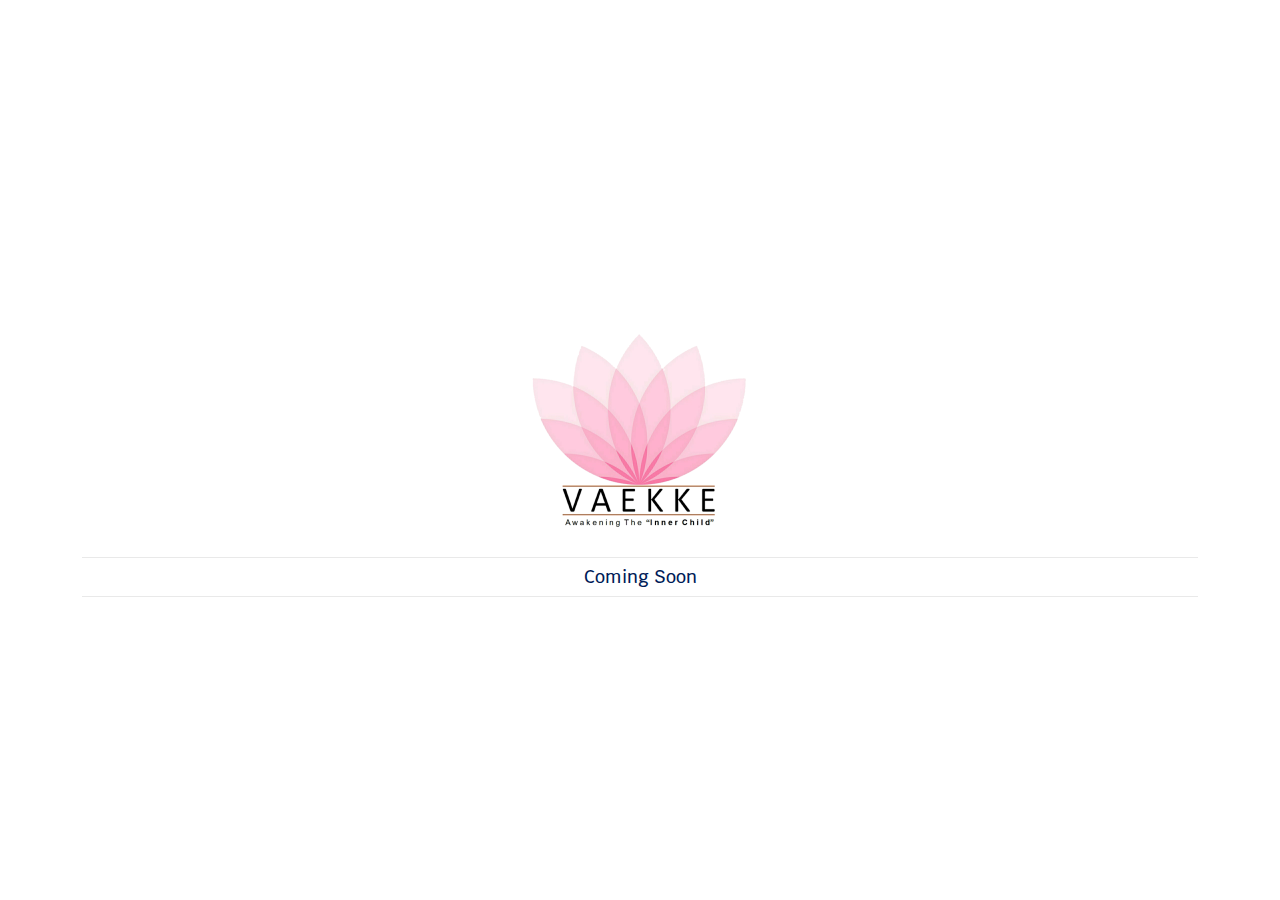
<file: index.html>
<!DOCTYPE html>
<html lang="en">

<head>
  <meta charset="utf-8">
  <meta content="width=device-width, initial-scale=1.0" name="viewport">

  <title>Vaekke</title>
  <meta content="" name="description">
  <meta content="" name="keywords">

  <!-- Favicons -->
  <link href="assets/img/VaekkeLogo.png" rel="icon">
  <link href="assets/img/VaekkeLogo.png" rel="apple-touch-icon">

  <!-- Google Fonts -->
  <link
    href="https://fonts.googleapis.com/css?family=Open+Sans:300,300i,400,400i,600,600i,700,700i|Krub:300,300i,400,400i,500,500i,600,600i,700,700i|Poppins:300,300i,400,400i,500,500i,600,600i,700,700i"
    rel="stylesheet">

  <!-- Vendor CSS Files -->
  <link href="assets/vendor/aos/aos.css" rel="stylesheet">
  <link href="assets/vendor/bootstrap/css/bootstrap.min.css" rel="stylesheet">
  <link href="assets/vendor/bootstrap-icons/bootstrap-icons.css" rel="stylesheet">
  <link href="assets/vendor/boxicons/css/boxicons.min.css" rel="stylesheet">
  <link href="assets/vendor/glightbox/css/glightbox.min.css" rel="stylesheet">
  <link href="assets/vendor/swiper/swiper-bundle.min.css" rel="stylesheet">

  <!-- Template Main CSS File -->
  <link href="assets/css/style.css" rel="stylesheet">

  <!-- =======================================================
  * Template Name: Bikin - v4.3.0
  * Template URL: https://bootstrapmade.com/bikin-free-simple-landing-page-template/
  * Author: BootstrapMade.com
  * License: https://bootstrapmade.com/license/
  ======================================================== -->
</head>

<body>

 
  <!-- ======= Hero Section ======= -->
  <section id="hero" class="d-flex align-items-center">

    <div class="container d-flex flex-column align-items-center justify-content-center" >
      <div >
        <a class="nav-link" href="home.html">
        <img  src="assets/img/VaekkeLogofull.png" class="loadingimage" ></a>
      </div>
      <h2 style="margin:0; 
      padding:8px 0; 
      text-align:center; width:100%; 
       color:#333; 
       
        color:#001c58; 
        border-bottom:1px solid #E9E9E9;
         border-top:1px solid #E9E9E9;">Coming Soon</h2>
      
    </div>

  </section><!-- End Hero -->




  <div id="preloader"></div>
  <a href="#" class="back-to-top d-flex align-items-center justify-content-center"><i
      class="bi bi-arrow-up-short"></i></a>

  <!-- Vendor JS Files -->
  <script src="assets/vendor/aos/aos.js"></script>
  <script src="assets/vendor/bootstrap/js/bootstrap.bundle.min.js"></script>
  <script src="assets/vendor/glightbox/js/glightbox.min.js"></script>
  <script src="assets/vendor/isotope-layout/isotope.pkgd.min.js"></script>
  <script src="assets/vendor/php-email-form/validate.js"></script>
  <script src="assets/vendor/swiper/swiper-bundle.min.js"></script>

  <!-- Template Main JS File -->
  <script src="assets/js/main.js"></script>

</body>

</html>
</file>
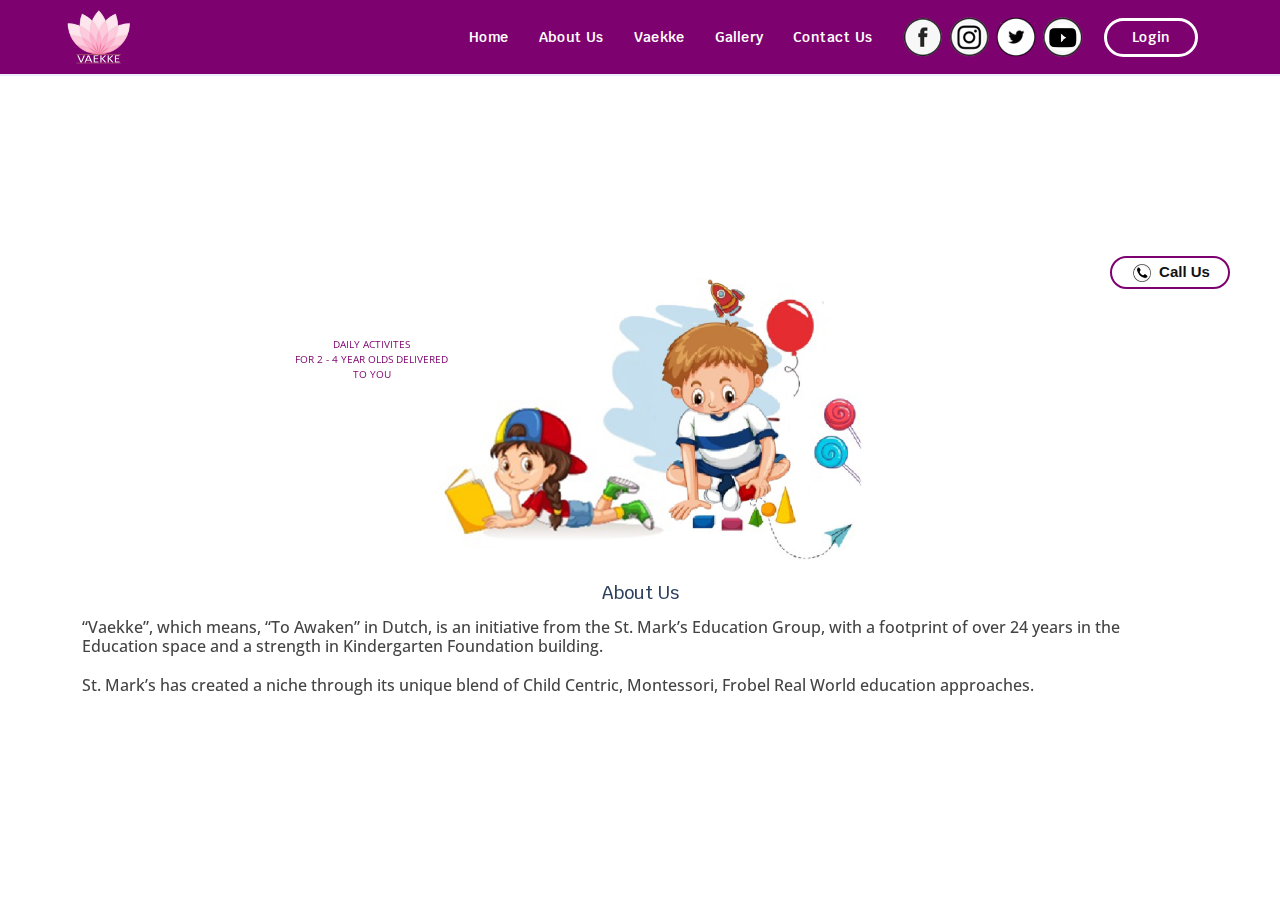
<file: about.html>
<!DOCTYPE html>
<html lang="en">

<head>
  <meta charset="utf-8">
  <meta content="width=device-width, initial-scale=1.0" name="viewport">

  <title>Vaekke</title>
  <meta content="" name="description">
  <meta content="" name="keywords">

  <!-- Favicons -->
  <link href="assets/img/VaekkeLogo.png" rel="icon">
  <link href="assets/img/VaekkeLogo.png" rel="apple-touch-icon">

  <!-- Google Fonts -->
  <link
    href="https://fonts.googleapis.com/css?family=Open+Sans:300,300i,400,400i,600,600i,700,700i|Krub:300,300i,400,400i,500,500i,600,600i,700,700i|Poppins:300,300i,400,400i,500,500i,600,600i,700,700i"
    rel="stylesheet">

  <!-- Vendor CSS Files -->
  <link href="assets/vendor/aos/aos.css" rel="stylesheet">
  <link href="assets/vendor/bootstrap/css/bootstrap.min.css" rel="stylesheet">
  <link href="assets/vendor/bootstrap-icons/bootstrap-icons.css" rel="stylesheet">
  <link href="assets/vendor/boxicons/css/boxicons.min.css" rel="stylesheet">
  <link href="assets/vendor/glightbox/css/glightbox.min.css" rel="stylesheet">
  <link href="assets/vendor/swiper/swiper-bundle.min.css" rel="stylesheet">

  <!-- Template Main CSS File -->
  <link href="assets/css/style.css" rel="stylesheet">

  <!-- =======================================================
  * Template Name: Bikin - v4.3.0
  * Template URL: https://bootstrapmade.com/bikin-free-simple-landing-page-template/
  * Author: BootstrapMade.com
  * License: https://bootstrapmade.com/license/
  ======================================================== -->
</head>

<body>

  <!-- ======= Header ======= -->
  <header id="header" class="fixed-top" style="background-color: #7d016e;">
    <div class="container d-flex align-items-center justify-content-between" >

      <div class="Vaekkelogo"><a class="nav-link" href="home.html">
          <img src="assets/img/VaekkeLogo.png"></a>
      </div>
      <!-- Uncomment below if you prefer to use an image logo -->
      <!-- <a href="home.html" class="logo"><img src="assets/img/logo.png" alt="" class="img-fluid"></a>-->


      <nav id="navbar" class="navbar">
        <ul>
          <li><a class="nav-link scrollto" href="home.html">Home</a></li>
          <li><a class="nav-link scrollto" href="about.html">About Us</a></li>
          <li><a class="nav-link scrollto" href="vaekke.html">Vaekke</a></li>
          <li><a class="nav-link scrollto" href="gallery.html">Gallery</a></li>
          <li><a class="nav-link scrollto" href="contact.html">Contact Us</a></li>
          <li class="mediaicons-lg"><a class="nav-link scrollto"></a>&nbsp;</li>
          <li class="mediaicons-lg"><a href="https://www.facebook.com/vaekkeeyfs/" class="logo"> <img
                src="assets/img/fb-icon.png"></a></a></li>
          <li class="mediaicons-lg"><a href="https://instagram.com/vaekkeeyfs/" class="logo"> <img
                src="assets/img/insta-icon.png"></a></a></li>
          <li class="mediaicons-lg"><a href="https://twitter.com/VaekkeEYFS/" class="logo"> <img
                src="assets/img/twtter-icon.png"></a></a></li>
          <li class="mediaicons-lg"><a href="home.html" class="logo"> <img src="assets/img/youtube-icon.png"></a></a>
          </li>

          <li><a class="logo"> <a class="getstarted" href="home.html">Login</a></a></li>
        </ul>
        <table class="mediaicons-sm">
          <td><a href="https://www.facebook.com/vaekkeeyfs/" class="logo"> <img src="assets/img/fb-icon.png"></a></a>
          </td>
          <td><a href="https://instagram.com/vaekkeeyfs/" class="logo"> <img src="assets/img/insta-icon.png"></a></a>
          </td>
          <td><a href="https://twitter.com/VaekkeEYFS/" class="logo"> <img src="assets/img/twtter-icon.png"></a></a>
          </td>
          <td><a href="#hero" class="logo"> <img src="assets/img/youtube-icon.png"></a></a></td>
        </table>
        <i class="bi bi-list mobile-nav-toggle"></i>
      </nav><!-- .navbar -->

    </div>
  </header><!-- End Header -->

  <!-- ======= Hero Section ======= -->
  <section id="hero" class="d-flex align-items-center">

  
    <div class="logo"><a class="callus" href="tel:+91 95261 26222">
      <img src="assets/img/phone-icon.png" style=" width: 25%;
      padding: 0px 5px 0px 0px;">Call Us</a>
    </div>
    <div style="margin-top: 43px;" class="container d-flex flex-column align-items-center justify-content-center" data-aos="fade-up">

      <div class="labelcontent">
        <span>
          DAILY ACTIVITES 
        </span><br>
        <span>
          FOR 2 - 4 YEAR OLDS DELIVERED TO YOU
        </span>
     </div>

      <img src="assets/img/hero-img2.jpg" class="img-fluid hero-img" alt="" data-aos="zoom-in" data-aos-delay="150">
      <h2>About Us</h1>
        <h2 style="text-align: left; font-size: 16px;    font-family: Open Sans; color: #444444;">
          <p style="text-align: left;">“Vaekke”, which means, “To Awaken” in Dutch, is an initiative from the St. Mark’s
            Education Group, with a footprint of over 24 years in the Education space and a strength in Kindergarten
            Foundation building.
            <br><br>
            St. Mark’s has created a niche through its unique blend of Child Centric, Montessori, Frobel Real World
            education approaches.
          </p>
        </h2>

    </div>

  </section><!-- End Hero -->




  <div id="preloader"></div>
  <a href="#" class="back-to-top d-flex align-items-center justify-content-center"><i
      class="bi bi-arrow-up-short"></i></a>

  <!-- Vendor JS Files -->
  <script src="assets/vendor/aos/aos.js"></script>
  <script src="assets/vendor/bootstrap/js/bootstrap.bundle.min.js"></script>
  <script src="assets/vendor/glightbox/js/glightbox.min.js"></script>
  <script src="assets/vendor/isotope-layout/isotope.pkgd.min.js"></script>
  <script src="assets/vendor/php-email-form/validate.js"></script>
  <script src="assets/vendor/swiper/swiper-bundle.min.js"></script>

  <!-- Template Main JS File -->
  <script src="assets/js/main.js"></script>

</body>

</html>
</file>
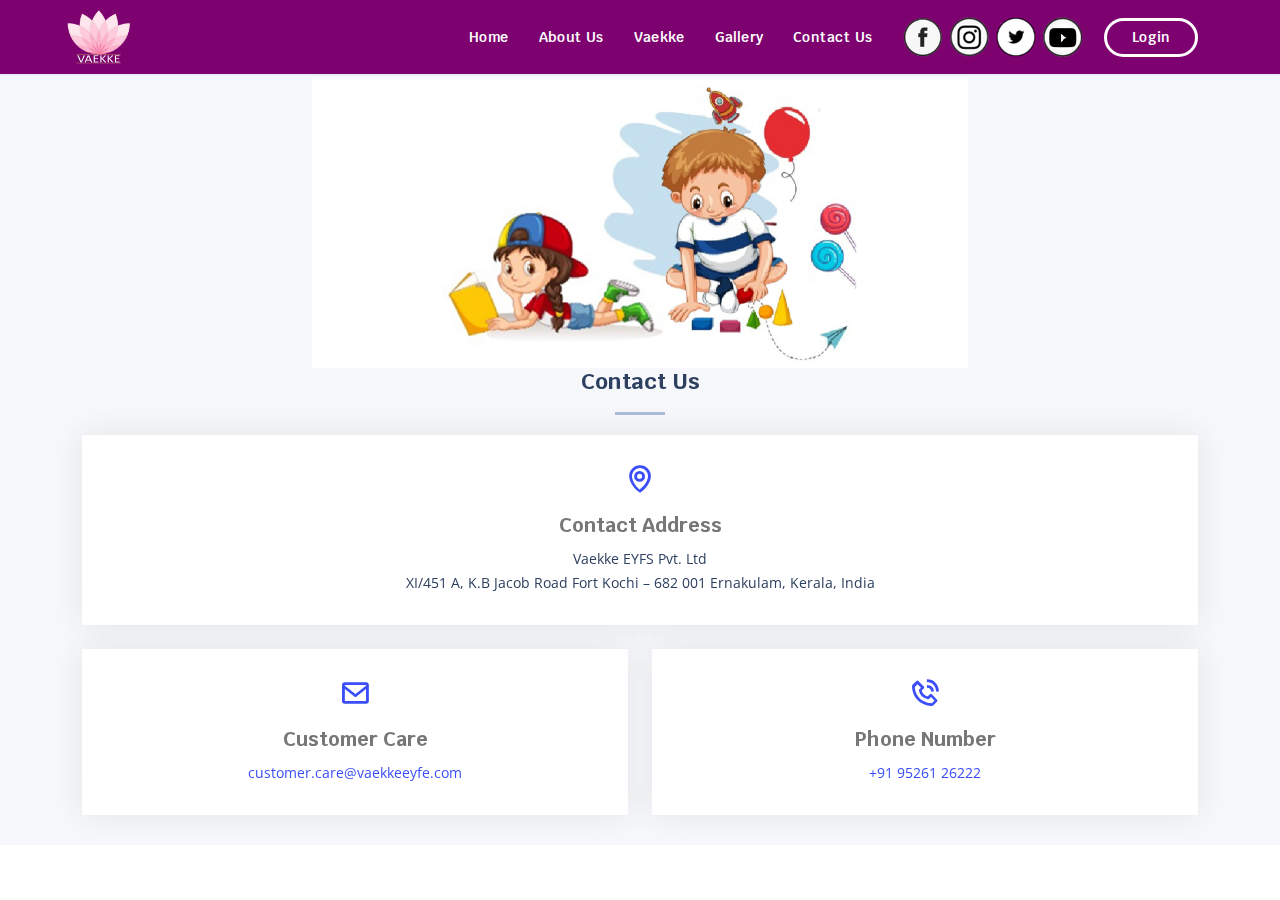
<file: contact.html>
<!DOCTYPE html>
<html lang="en">

<head>
  <meta charset="utf-8">
  <meta content="width=device-width, initial-scale=1.0" name="viewport">

  <title>Vaekke</title>
  <meta content="" name="description">
  <meta content="" name="keywords">

  <!-- Favicons -->
  <link href="assets/img/VaekkeLogo.png" rel="icon">
  <link href="assets/img/VaekkeLogo.png" rel="apple-touch-icon">

  <!-- Google Fonts -->
  <link
    href="https://fonts.googleapis.com/css?family=Open+Sans:300,300i,400,400i,600,600i,700,700i|Krub:300,300i,400,400i,500,500i,600,600i,700,700i|Poppins:300,300i,400,400i,500,500i,600,600i,700,700i"
    rel="stylesheet">

  <!-- Vendor CSS Files -->
  <link href="assets/vendor/aos/aos.css" rel="stylesheet">
  <link href="assets/vendor/bootstrap/css/bootstrap.min.css" rel="stylesheet">
  <link href="assets/vendor/bootstrap-icons/bootstrap-icons.css" rel="stylesheet">
  <link href="assets/vendor/boxicons/css/boxicons.min.css" rel="stylesheet">
  <link href="assets/vendor/glightbox/css/glightbox.min.css" rel="stylesheet">
  <link href="assets/vendor/swiper/swiper-bundle.min.css" rel="stylesheet">

  <!-- Template Main CSS File -->
  <link href="assets/css/style.css" rel="stylesheet">

  <!-- =======================================================
  * Template Name: Bikin - v4.3.0
  * Template URL: https://bootstrapmade.com/bikin-free-simple-landing-page-template/
  * Author: BootstrapMade.com
  * License: https://bootstrapmade.com/license/
  ======================================================== -->
</head>

<body>

  <!-- ======= Header ======= -->
  <header id="header" class="fixed-top" style="background-color: #7d016e;">
    <div class="container d-flex align-items-center justify-content-between">

      <div class="Vaekkelogo"><a class="nav-link" href="home.html">
          <img src="assets/img/VaekkeLogo.png"></a>
      </div>
      <!-- Uncomment below if you prefer to use an image logo -->
      <!-- <a href="home.html" class="logo"><img src="assets/img/logo.png" alt="" class="img-fluid"></a>-->


      <nav id="navbar" class="navbar">
        <ul>
          <li><a class="nav-link scrollto" href="home.html">Home</a></li>
          <li><a class="nav-link scrollto" href="about.html">About Us</a></li>
          <li><a class="nav-link scrollto" href="vaekke.html">Vaekke</a></li>
          <li><a class="nav-link scrollto" href="gallery.html">Gallery</a></li>
          <li><a class="nav-link scrollto" href="contact.html">Contact Us</a></li>
          <li class="mediaicons-lg"><a class="nav-link scrollto"></a>&nbsp;</li>
          <li class="mediaicons-lg"><a href="https://www.facebook.com/vaekkeeyfs/" class="logo"> <img
                src="assets/img/fb-icon.png"></a></a></li>
          <li class="mediaicons-lg"><a href="https://instagram.com/vaekkeeyfs/" class="logo"> <img
                src="assets/img/insta-icon.png"></a></a></li>
          <li class="mediaicons-lg"><a href="https://twitter.com/VaekkeEYFS/" class="logo"> <img
                src="assets/img/twtter-icon.png"></a></a></li>
          <li class="mediaicons-lg"><a href="home.html" class="logo"> <img src="assets/img/youtube-icon.png"></a></a>
          </li>

          <li><a class="logo"> <a class="getstarted" href="home.html">Login</a></a></li>
        </ul>
        <table class="mediaicons-sm">
          <td><a href="https://www.facebook.com/vaekkeeyfs/" class="logo"> <img src="assets/img/fb-icon.png"></a></a>
          </td>
          <td><a href="https://instagram.com/vaekkeeyfs/" class="logo"> <img src="assets/img/insta-icon.png"></a></a>
          </td>
          <td><a href="https://twitter.com/VaekkeEYFS/" class="logo"> <img src="assets/img/twtter-icon.png"></a></a>
          </td>
          <td><a href="#hero" class="logo"> <img src="assets/img/youtube-icon.png"></a></a></td>
        </table>
        <i class="bi bi-list mobile-nav-toggle"></i>
      </nav><!-- .navbar -->

    </div>
  </header><!-- End Header -->



  <!-- ======= Contact Section ======= -->
  <section id="contact" class="contact section-bg">
    <!-- ======= Hero Section ======= -->
    <!-- <section id="hero" class="d-flex align-items-center">

     

    </section> -->
    <!-- End Hero -->
    <div class="container  mt-5" data-aos="fade-up">
      <div class="container d-flex flex-column align-items-center justify-content-center" data-aos="fade-up"
        >
        <img src="assets/img/hero-img2.jpg" class="img-fluid hero-img" style="    max-width: 60%;" data-aos="zoom-in" data-aos-delay="150">

      </div>
      <div class="section-title" style="padding-bottom:0px">
        <h2>Contact Us</h2>
      </div>

      <div class="row">

        <div class="col-lg-12">

          <div class="row">
            <div class="col-md-12">
              <div class="info-box">
                <i class="bx bx-map"></i>
                <h3>Contact Address</h3>
                <p>Vaekke EYFS Pvt. Ltd<br>
                  XI/451 A, K.B Jacob Road
                  Fort Kochi – 682 001
                  Ernakulam, Kerala, India
                </p>
              </div>
            </div>
            <div class="col-md-6">
              <div class="info-box mt-4">
                <i class="bx bx-envelope"></i>
                <h3>Customer Care</h3>
                <p><a href="mailto:customer.care@vaekkeeyfe.com">customer.care@vaekkeeyfe.com</a></p>
              </div>
            </div>
            <div class="col-md-6">
              <div class="info-box mt-4">
                <i class="bx bx-phone-call"></i>
                <h3>Phone Number</h3>
                <p> <a href="tel:+91 95261 26222">+91 95261 26222</a></p>
              </div>
            </div>
          </div>

        </div>

        <!-- <div class="col-lg-6 mt-4 mt-md-0">
          <form action="forms/contact.php" method="post" role="form" class="php-email-form">
            <div class="row">
              <div class="col-md-6 form-group">
                <input type="text" name="name" class="form-control" id="name" placeholder="Your Name" required>
              </div>
              <div class="col-md-6 form-group mt-3 mt-md-0">
                <input type="email" class="form-control" name="email" id="email" placeholder="Your Email" required>
              </div>
            </div>
            <div class="form-group mt-3">
              <input type="text" class="form-control" name="subject" id="subject" placeholder="Subject" required>
            </div>
            <div class="form-group mt-3">
              <textarea class="form-control" name="message" rows="5" placeholder="Message" required></textarea>
            </div>
            <div class="my-3">
              <div class="loading">Loading</div>
              <div class="error-message"></div>
              <div class="sent-message">Your message has been sent. Thank you!</div>
            </div>
            <div class="text-center"><button type="submit">Send Message</button></div>
          </form>
        </div> -->

      </div>

    </div>
  </section><!-- End Contact Section -->




  <div id="preloader"></div>
  <a href="#" class="back-to-top d-flex align-items-center justify-content-center"><i
      class="bi bi-arrow-up-short"></i></a>

  <!-- Vendor JS Files -->
  <script src="assets/vendor/aos/aos.js"></script>
  <script src="assets/vendor/bootstrap/js/bootstrap.bundle.min.js"></script>
  <script src="assets/vendor/glightbox/js/glightbox.min.js"></script>
  <script src="assets/vendor/isotope-layout/isotope.pkgd.min.js"></script>
  <script src="assets/vendor/php-email-form/validate.js"></script>
  <script src="assets/vendor/swiper/swiper-bundle.min.js"></script>

  <!-- Template Main JS File -->
  <script src="assets/js/main.js"></script>

</body>

</html>
</file>
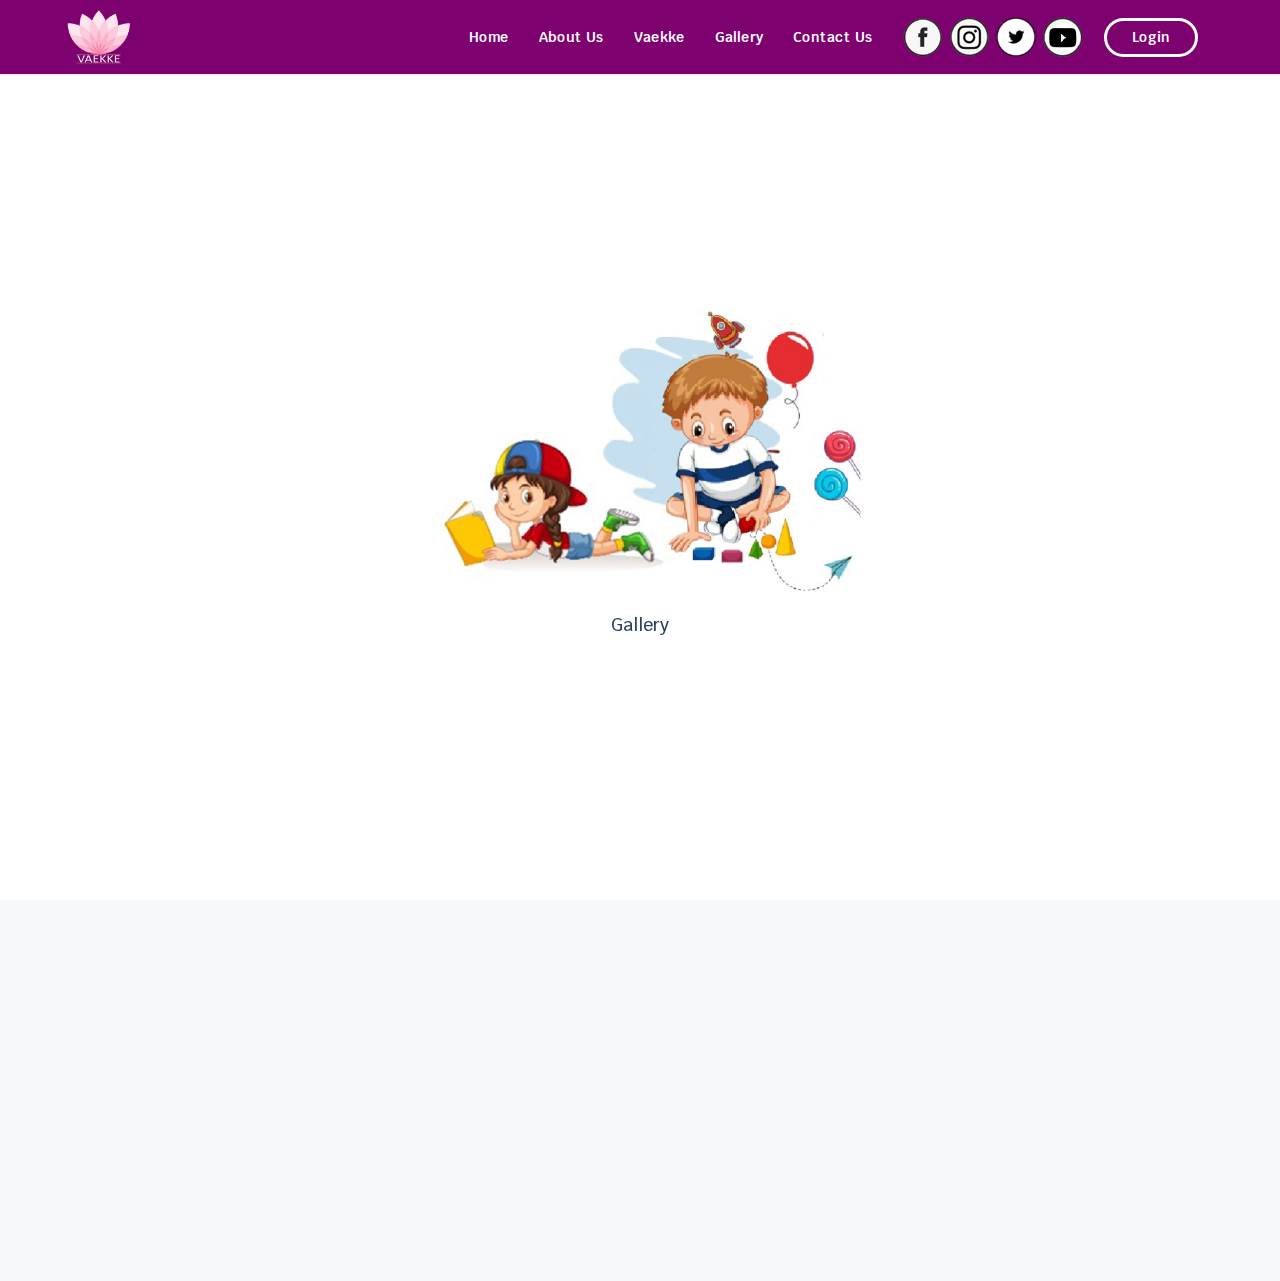
<file: gallery.html>
<!DOCTYPE html>
<html lang="en">

<head>
  <meta charset="utf-8">
  <meta content="width=device-width, initial-scale=1.0" name="viewport">

  <title>Vaekke</title>
  <meta content="" name="description">
  <meta content="" name="keywords">

  <!-- Favicons -->
  <link href="assets/img/VaekkeLogo.png" rel="icon">
  <link href="assets/img/VaekkeLogo.png" rel="apple-touch-icon">

  <!-- Google Fonts -->
  <link
    href="https://fonts.googleapis.com/css?family=Open+Sans:300,300i,400,400i,600,600i,700,700i|Krub:300,300i,400,400i,500,500i,600,600i,700,700i|Poppins:300,300i,400,400i,500,500i,600,600i,700,700i"
    rel="stylesheet">

  <!-- Vendor CSS Files -->
  <link href="assets/vendor/aos/aos.css" rel="stylesheet">
  <link href="assets/vendor/bootstrap/css/bootstrap.min.css" rel="stylesheet">
  <link href="assets/vendor/bootstrap-icons/bootstrap-icons.css" rel="stylesheet">
  <link href="assets/vendor/boxicons/css/boxicons.min.css" rel="stylesheet">
  <link href="assets/vendor/glightbox/css/glightbox.min.css" rel="stylesheet">
  <link href="assets/vendor/swiper/swiper-bundle.min.css" rel="stylesheet">

  <!-- Template Main CSS File -->
  <link href="assets/css/style.css" rel="stylesheet">

  <!-- =======================================================
  * Template Name: Bikin - v4.3.0
  * Template URL: https://bootstrapmade.com/bikin-free-simple-landing-page-template/
  * Author: BootstrapMade.com
  * License: https://bootstrapmade.com/license/
  ======================================================== -->
</head>

<body>

  <!-- ======= Header ======= -->
  <header id="header" class="fixed-top" style="background-color: #7d016e;">
    <div class="container d-flex align-items-center justify-content-between">

      <div class="Vaekkelogo"><a class="nav-link" href="home.html">
          <img src="assets/img/VaekkeLogo.png"></a>
      </div>
      <!-- Uncomment below if you prefer to use an image logo -->
      <!-- <a href="home.html" class="logo"><img src="assets/img/logo.png" alt="" class="img-fluid"></a>-->


      <nav id="navbar" class="navbar">
        <ul>
          <li><a class="nav-link scrollto" href="home.html">Home</a></li>
          <li><a class="nav-link scrollto" href="about.html">About Us</a></li>
          <li><a class="nav-link scrollto" href="vaekke.html">Vaekke</a></li>
          <li><a class="nav-link scrollto" href="gallery.html">Gallery</a></li>
          <li><a class="nav-link scrollto" href="contact.html">Contact Us</a></li>
          <li class="mediaicons-lg"><a class="nav-link scrollto"></a>&nbsp;</li>
          <li class="mediaicons-lg"><a href="https://www.facebook.com/vaekkeeyfs/" class="logo"> <img
                src="assets/img/fb-icon.png"></a></a></li>
          <li class="mediaicons-lg"><a href="https://instagram.com/vaekkeeyfs/" class="logo"> <img
                src="assets/img/insta-icon.png"></a></a></li>
          <li class="mediaicons-lg"><a href="https://twitter.com/VaekkeEYFS/" class="logo"> <img
                src="assets/img/twtter-icon.png"></a></a></li>
          <li class="mediaicons-lg"><a href="home.html" class="logo"> <img
                src="assets/img/youtube-icon.png"></a></a></li>

          <li><a class="logo"> <a class="getstarted" href="home.html">Login</a></a></li>
        </ul>
        <table class="mediaicons-sm">
          <td><a href="https://www.facebook.com/vaekkeeyfs/" class="logo"> <img src="assets/img/fb-icon.png"></a></a>
          </td>
          <td><a href="https://instagram.com/vaekkeeyfs/" class="logo"> <img src="assets/img/insta-icon.png"></a></a>
          </td>
          <td><a href="https://twitter.com/VaekkeEYFS/" class="logo"> <img src="assets/img/twtter-icon.png"></a></a>
          </td>
          <td><a href="#hero" class="logo"> <img src="assets/img/youtube-icon.png"></a></a></td>
        </table>
        <i class="bi bi-list mobile-nav-toggle"></i>
      </nav><!-- .navbar -->

    </div>
  </header><!-- End Header -->

  <!-- ======= Hero Section ======= -->


  <section id="testimonials" class="testimonials section-bg" style="    padding: 0px 0px ;"> 
     <section id="hero" class="d-flex align-items-center">

    <div class="container d-flex flex-column align-items-center justify-content-center" data-aos="fade-up">
      <img src="assets/img/hero-img2.jpg" class="img-fluid hero-img" alt="" data-aos="zoom-in" data-aos-delay="150">
      <h2>Gallery</h1>

    </div>
  </section><!-- End Hero -->
    <div class="container" data-aos="fade-up" style="    padding: 0px 0px ;">
      <div class="testimonials-slider swiper-container" data-aos="fade-up" data-aos-delay="100">
        <div class="swiper-wrapper">

          <div class="swiper-slide">
            <div class="testimonial-item" style="padding: 0px 0px 0 0px;margin: 0px 15px;">
              <img src="assets/img/team/pic1.jpg" class="img-fluid" alt="">
            </div>
          </div><!-- End testimonial item -->

          <div class="swiper-slide">
            <div class="testimonial-item" style="padding: 0px 0px 0 0px;margin: 0px 15px;">
              <img src="assets/img/team/pic2.jpg" class="img-fluid" alt="">
            </div>
          </div><!-- End testimonial item -->

          <div class="swiper-slide">
            <div class="testimonial-item" style="padding: 0px 0px 0 0px;margin: 0px 15px;">
              <img src="assets/img/team/pic3.jpg" class="img-fluid" alt="">
            </div>
          </div><!-- End testimonial item -->

          <div class="swiper-slide">
            <div class="testimonial-item" style="padding: 0px 0px 0 0px;margin: 0px 15px;">
              <img src="assets/img/team/pic4.jpg" class="img-fluid" alt="">
            </div>
          </div><!-- End testimonial item -->

          <div class="swiper-slide">
            <div class="testimonial-item" style="padding: 0px 0px 0 0px;margin: 0px 15px;">
              <img src="assets/img/team/pic5.jpg" class="img-fluid" alt="">
            </div>
          </div><!-- End testimonial item -->
          <div class="swiper-slide">
            <div class="testimonial-item" style="padding: 0px 0px 0 0px;margin: 0px 15px;">
              <img src="assets/img/team/pic6.jpg" class="img-fluid" alt="">
            </div>
          </div><!-- End testimonial item -->
          <div class="swiper-slide">
            <div class="testimonial-item" style="padding: 0px 0px 0 0px;margin: 0px 15px;">
              <img src="assets/img/team/pic7.jpg" class="img-fluid" alt="">
            </div>
          </div><!-- End testimonial item -->
          <div class="swiper-slide">
            <div class="testimonial-item" style="padding: 0px 0px 0 0px;margin: 0px 15px;">
              <img src="assets/img/team/pic8.jpg" class="img-fluid" alt="">
            </div>
          </div><!-- End testimonial item -->
          <div class="swiper-slide">
            <div class="testimonial-item" style="padding: 0px 0px 0 0px;margin: 0px 15px;">
              <img src="assets/img/team/pic9.jpg" class="img-fluid" alt="">
            </div>
          </div><!-- End testimonial item -->
          <div class="swiper-slide">
            <div class="testimonial-item" style="padding: 0px 0px 0 0px;margin: 0px 15px;">
              <img src="assets/img/team/pic10.jpg" class="img-fluid" alt="">
            </div>
          </div><!-- End testimonial item -->

        </div>
        <div class="swiper-pagination"></div>
      </div>

    </div>
  </section><!-- End Testimonials Section -->


  <div id="preloader"></div>
  <a href="#" class="back-to-top d-flex align-items-center justify-content-center"><i
      class="bi bi-arrow-up-short"></i></a>

  <!-- Vendor JS Files -->
  <script src="assets/vendor/aos/aos.js"></script>
  <script src="assets/vendor/bootstrap/js/bootstrap.bundle.min.js"></script>
  <script src="assets/vendor/glightbox/js/glightbox.min.js"></script>
  <script src="assets/vendor/isotope-layout/isotope.pkgd.min.js"></script>
  <script src="assets/vendor/php-email-form/validate.js"></script>
  <script src="assets/vendor/swiper/swiper-bundle.min.js"></script>

  <!-- Template Main JS File -->
  <script src="assets/js/main.js"></script>

</body>

</html>
</file>
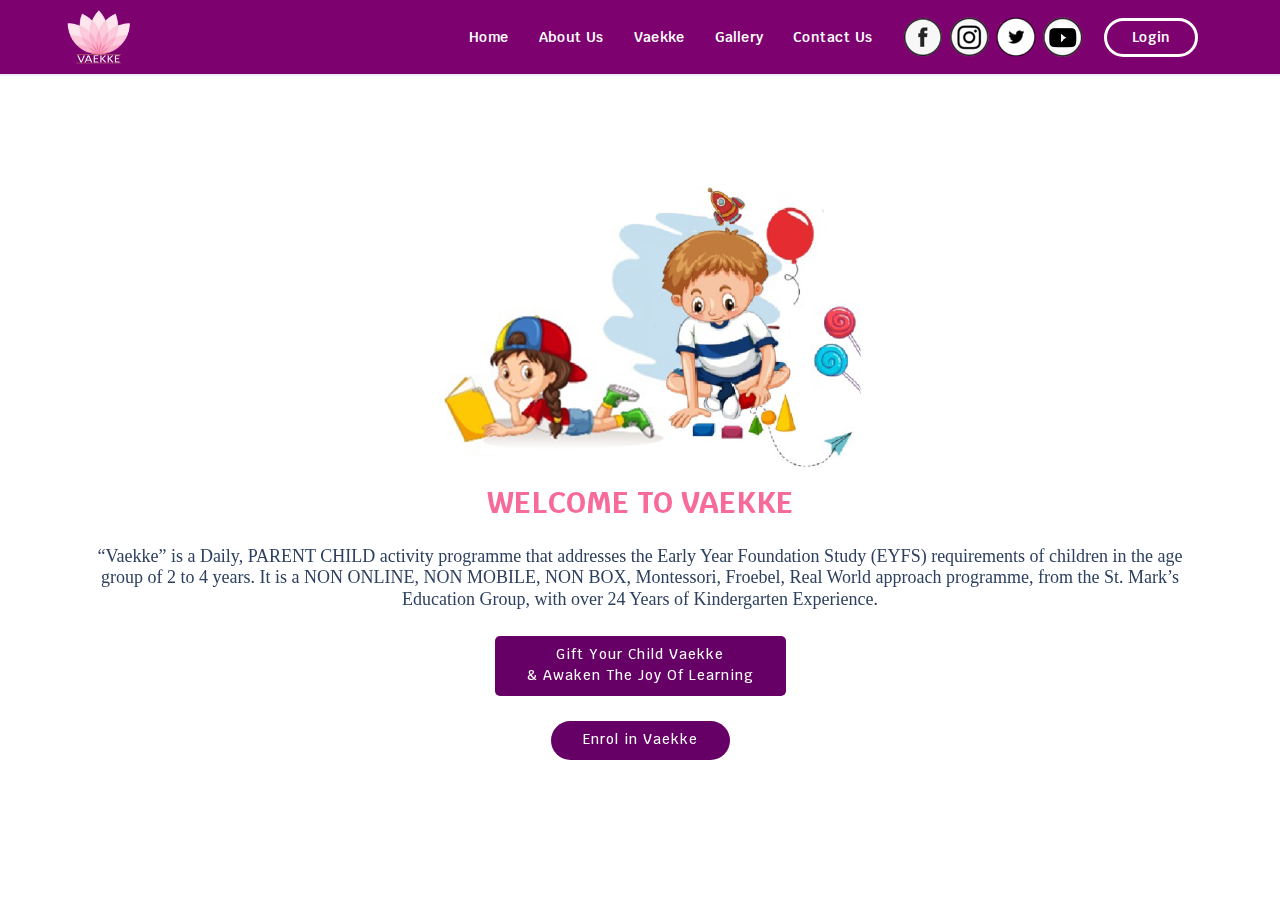
<file: home.html>
<!DOCTYPE html>
<html lang="en">

<head>
  <meta charset="utf-8">
  <meta content="width=device-width, initial-scale=1.0" name="viewport">

  <title>Vaekke</title>
  <meta content="" name="description">
  <meta content="" name="keywords">

  <!-- Favicons -->
  <link href="assets/img/VaekkeLogo.png" rel="icon">
  <link href="assets/img/VaekkeLogo.png" rel="apple-touch-icon">

  <!-- Google Fonts -->
  <link
    href="https://fonts.googleapis.com/css?family=Open+Sans:300,300i,400,400i,600,600i,700,700i|Krub:300,300i,400,400i,500,500i,600,600i,700,700i|Poppins:300,300i,400,400i,500,500i,600,600i,700,700i"
    rel="stylesheet">

  <!-- Vendor CSS Files -->
  <link href="assets/vendor/aos/aos.css" rel="stylesheet">
  <link href="assets/vendor/bootstrap/css/bootstrap.min.css" rel="stylesheet">
  <link href="assets/vendor/bootstrap-icons/bootstrap-icons.css" rel="stylesheet">
  <link href="assets/vendor/boxicons/css/boxicons.min.css" rel="stylesheet">
  <link href="assets/vendor/glightbox/css/glightbox.min.css" rel="stylesheet">
  <link href="assets/vendor/swiper/swiper-bundle.min.css" rel="stylesheet">

  <!-- Template Main CSS File -->
  <link href="assets/css/style.css" rel="stylesheet">

  <!-- =======================================================
  * Template Name: Bikin - v4.3.0
  * Template URL: https://bootstrapmade.com/bikin-free-simple-landing-page-template/
  * Author: BootstrapMade.com
  * License: https://bootstrapmade.com/license/
  ======================================================== -->
</head>

<body>

  <!-- ======= Header ======= -->
  <header id="header" class="fixed-top" style="background-color: #7d016e;">
    <div class="container d-flex align-items-center justify-content-between">

      <div class="Vaekkelogo"><a class="nav-link" href="home.html">
          <img src="assets/img/VaekkeLogo.png"></a>
      </div>
      <!-- Uncomment below if you prefer to use an image logo -->
      <!-- <a href="home.html" class="logo"><img src="assets/img/logo.png" alt="" class="img-fluid"></a>-->


      <nav id="navbar" class="navbar">
        <ul>
          <li><a class="nav-link scrollto" href="home.html">Home</a></li>
          <li><a class="nav-link scrollto" href="about.html">About Us</a></li>
          <li><a class="nav-link scrollto" href="vaekke.html">Vaekke</a></li>
          <li><a class="nav-link scrollto" href="gallery.html">Gallery</a></li>
          <li><a class="nav-link scrollto" href="contact.html">Contact Us</a></li>
          <li class="mediaicons-lg"><a class="nav-link scrollto"></a>&nbsp;</li>
          <li class="mediaicons-lg"><a href="https://www.facebook.com/vaekkeeyfs/" class="logo"> <img
                src="assets/img/fb-icon.png"></a></a></li>
          <li class="mediaicons-lg"><a href="https://instagram.com/vaekkeeyfs/" class="logo"> <img
                src="assets/img/insta-icon.png"></a></a></li>
          <li class="mediaicons-lg"><a href="https://twitter.com/VaekkeEYFS/" class="logo"> <img
                src="assets/img/twtter-icon.png"></a></a></li>
          <li class="mediaicons-lg"><a href="home.html" class="logo"> <img
                src="assets/img/youtube-icon.png"></a></a></li>

          <li><a class="logo"> <a class="getstarted" href="home.html">Login</a></a></li>
        </ul>
        <table class="mediaicons-sm">
          <td><a href="https://www.facebook.com/vaekkeeyfs/" class="logo"> <img src="assets/img/fb-icon.png"></a></a>
          </td>
          <td><a href="https://instagram.com/vaekkeeyfs/" class="logo"> <img src="assets/img/insta-icon.png"></a></a>
          </td>
          <td><a href="https://twitter.com/VaekkeEYFS/" class="logo"> <img src="assets/img/twtter-icon.png"></a></a>
          </td>
          <td><a href="home.html" class="logo"> <img src="assets/img/youtube-icon.png"></a></a></td>
        </table>
        <i class="bi bi-list mobile-nav-toggle"></i>
      </nav><!-- .navbar -->

    </div>
  </header><!-- End Header -->

  <!-- ======= Hero Section ======= -->
  <section id="hero" class="d-flex align-items-center">

    <div class="container d-flex flex-column align-items-center justify-content-center" data-aos="fade-up">
      <img src="assets/img/hero-img2.jpg" class="img-fluid hero-img" alt="" data-aos="zoom-in" data-aos-delay="150">
      <h1 style="color: #f76b9a;">WELCOME TO VAEKKE</h1>
      <h2 style="font-family: Calibri;">“Vaekke” is a Daily, PARENT CHILD activity programme that addresses the
        Early Year Foundation Study (EYFS) requirements of children in the age group of 2 to 4 years.
        It is a NON ONLINE, NON MOBILE, NON BOX, Montessori, Froebel, Real World approach programme, from the St. Mark’s
        Education Group, with over 24 Years of
        Kindergarten Experience.</h2>
      <a href="#about" class="btn-get-started scrollto" style="border: radius 9px;">Gift Your
        Child Vaekke<br>
        & Awaken The Joy Of Learning
      </a>

      <a href="#about" class="btn-get-started scrollto" style="border-radius: 21px;">Enrol in
        Vaekke
      </a>
    </div>

  </section><!-- End Hero -->




  <div id="preloader"></div>
  <a href="#" class="back-to-top d-flex align-items-center justify-content-center"><i
      class="bi bi-arrow-up-short"></i></a>

  <!-- Vendor JS Files -->
  <script src="assets/vendor/aos/aos.js"></script>
  <script src="assets/vendor/bootstrap/js/bootstrap.bundle.min.js"></script>
  <script src="assets/vendor/glightbox/js/glightbox.min.js"></script>
  <script src="assets/vendor/isotope-layout/isotope.pkgd.min.js"></script>
  <script src="assets/vendor/php-email-form/validate.js"></script>
  <script src="assets/vendor/swiper/swiper-bundle.min.js"></script>

  <!-- Template Main JS File -->
  <script src="assets/js/main.js"></script>

</body>

</html>
</file>
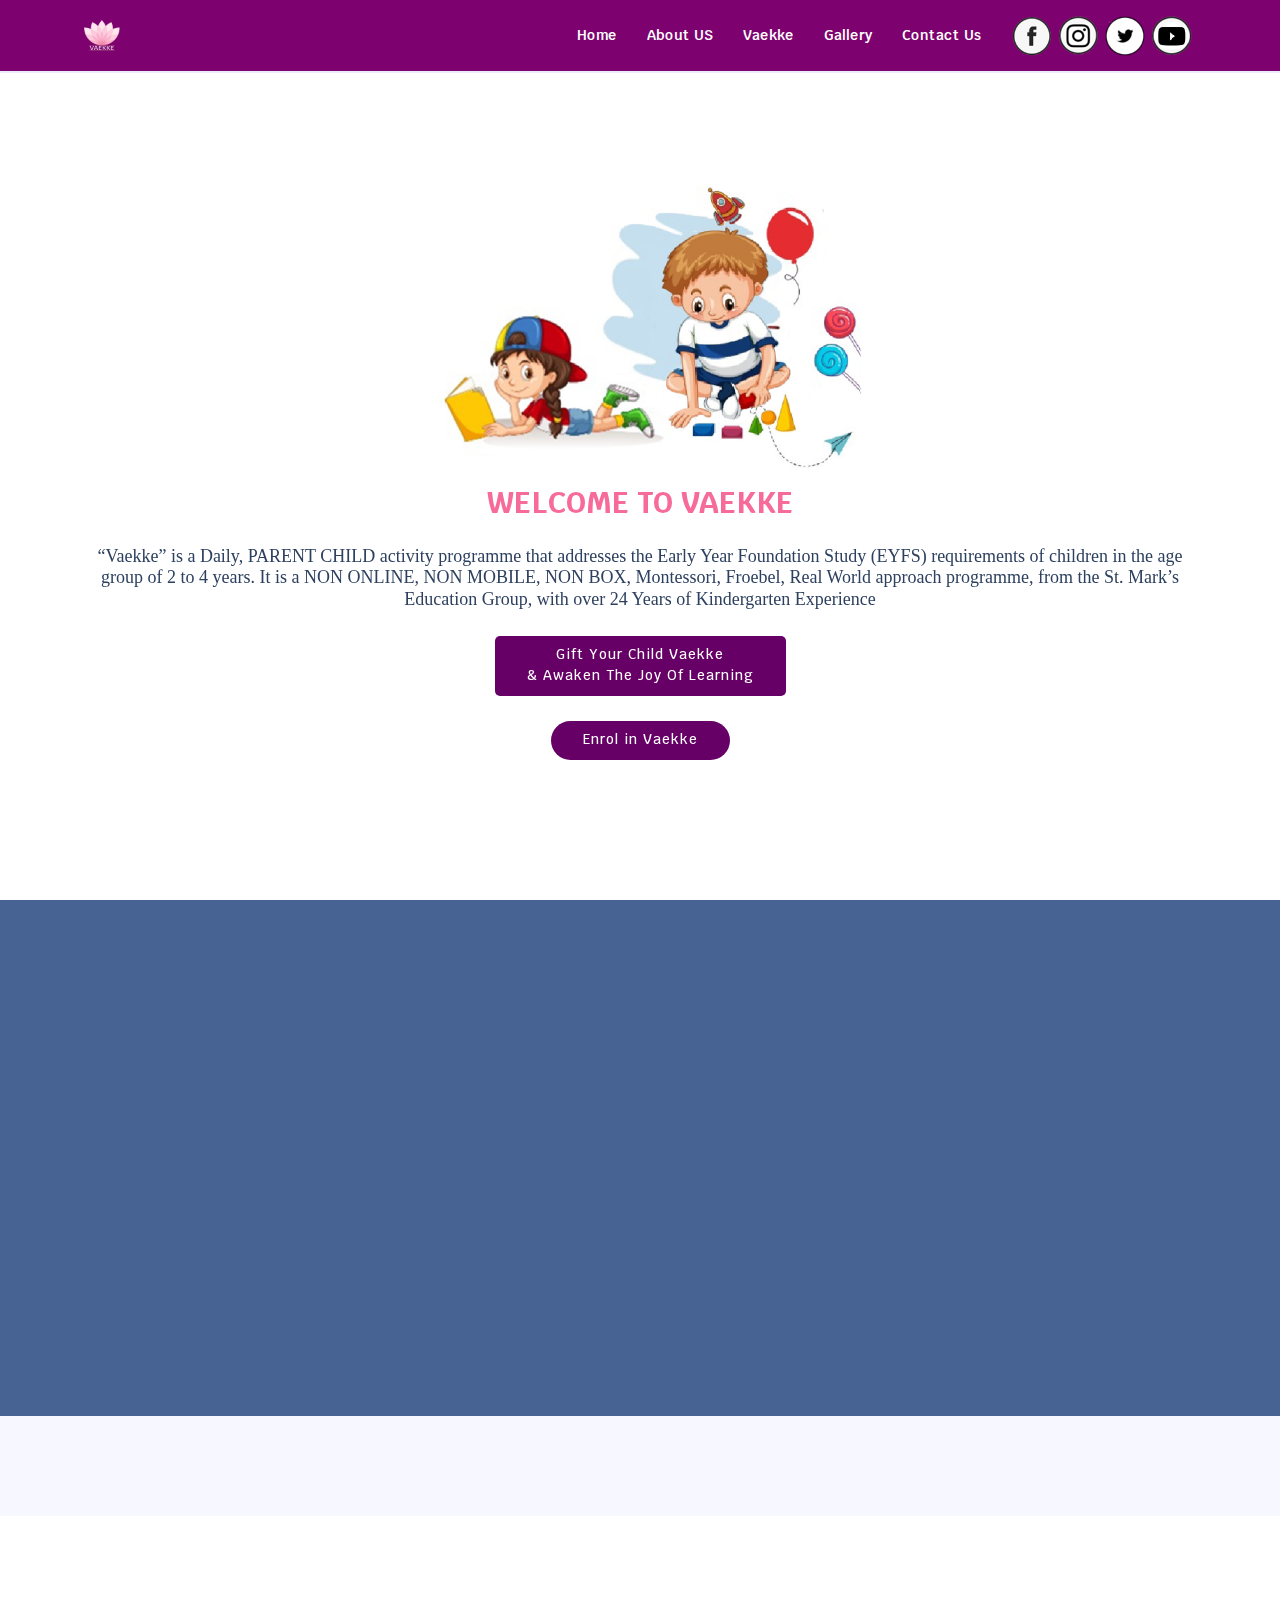
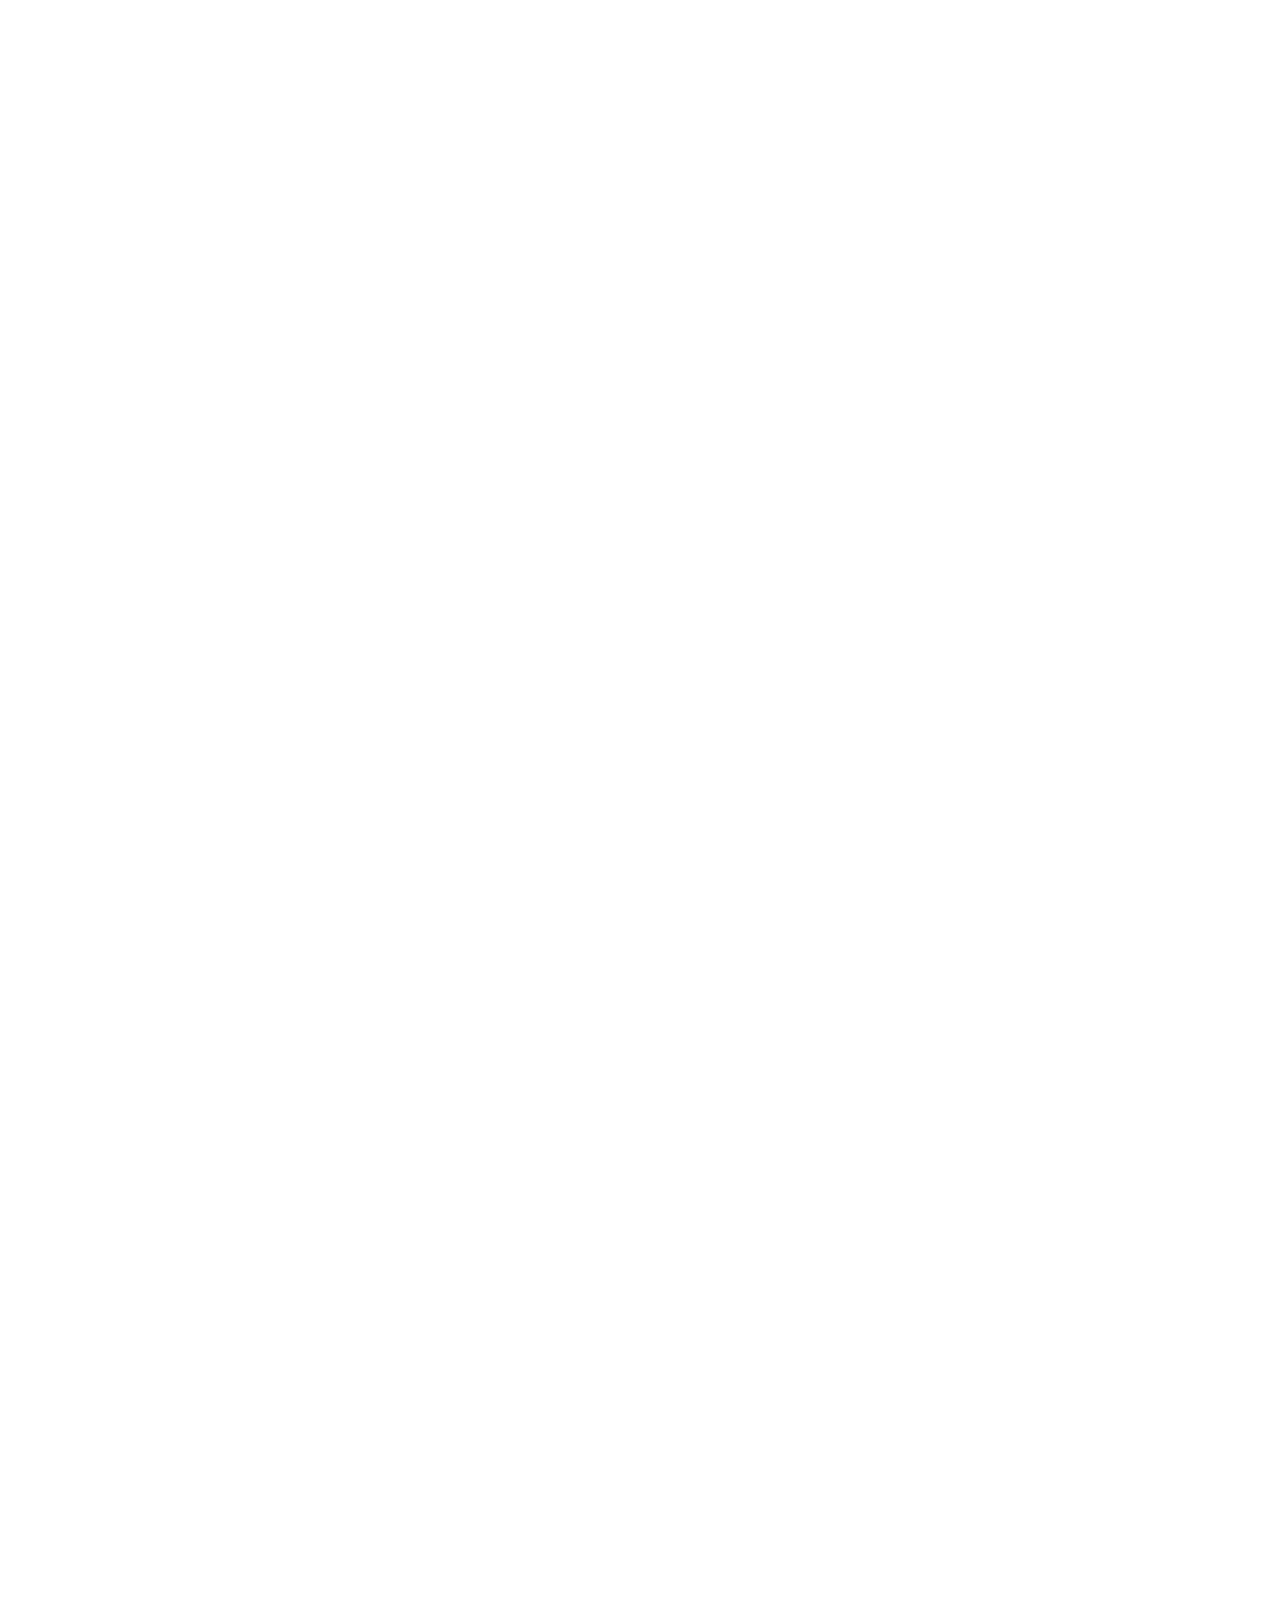
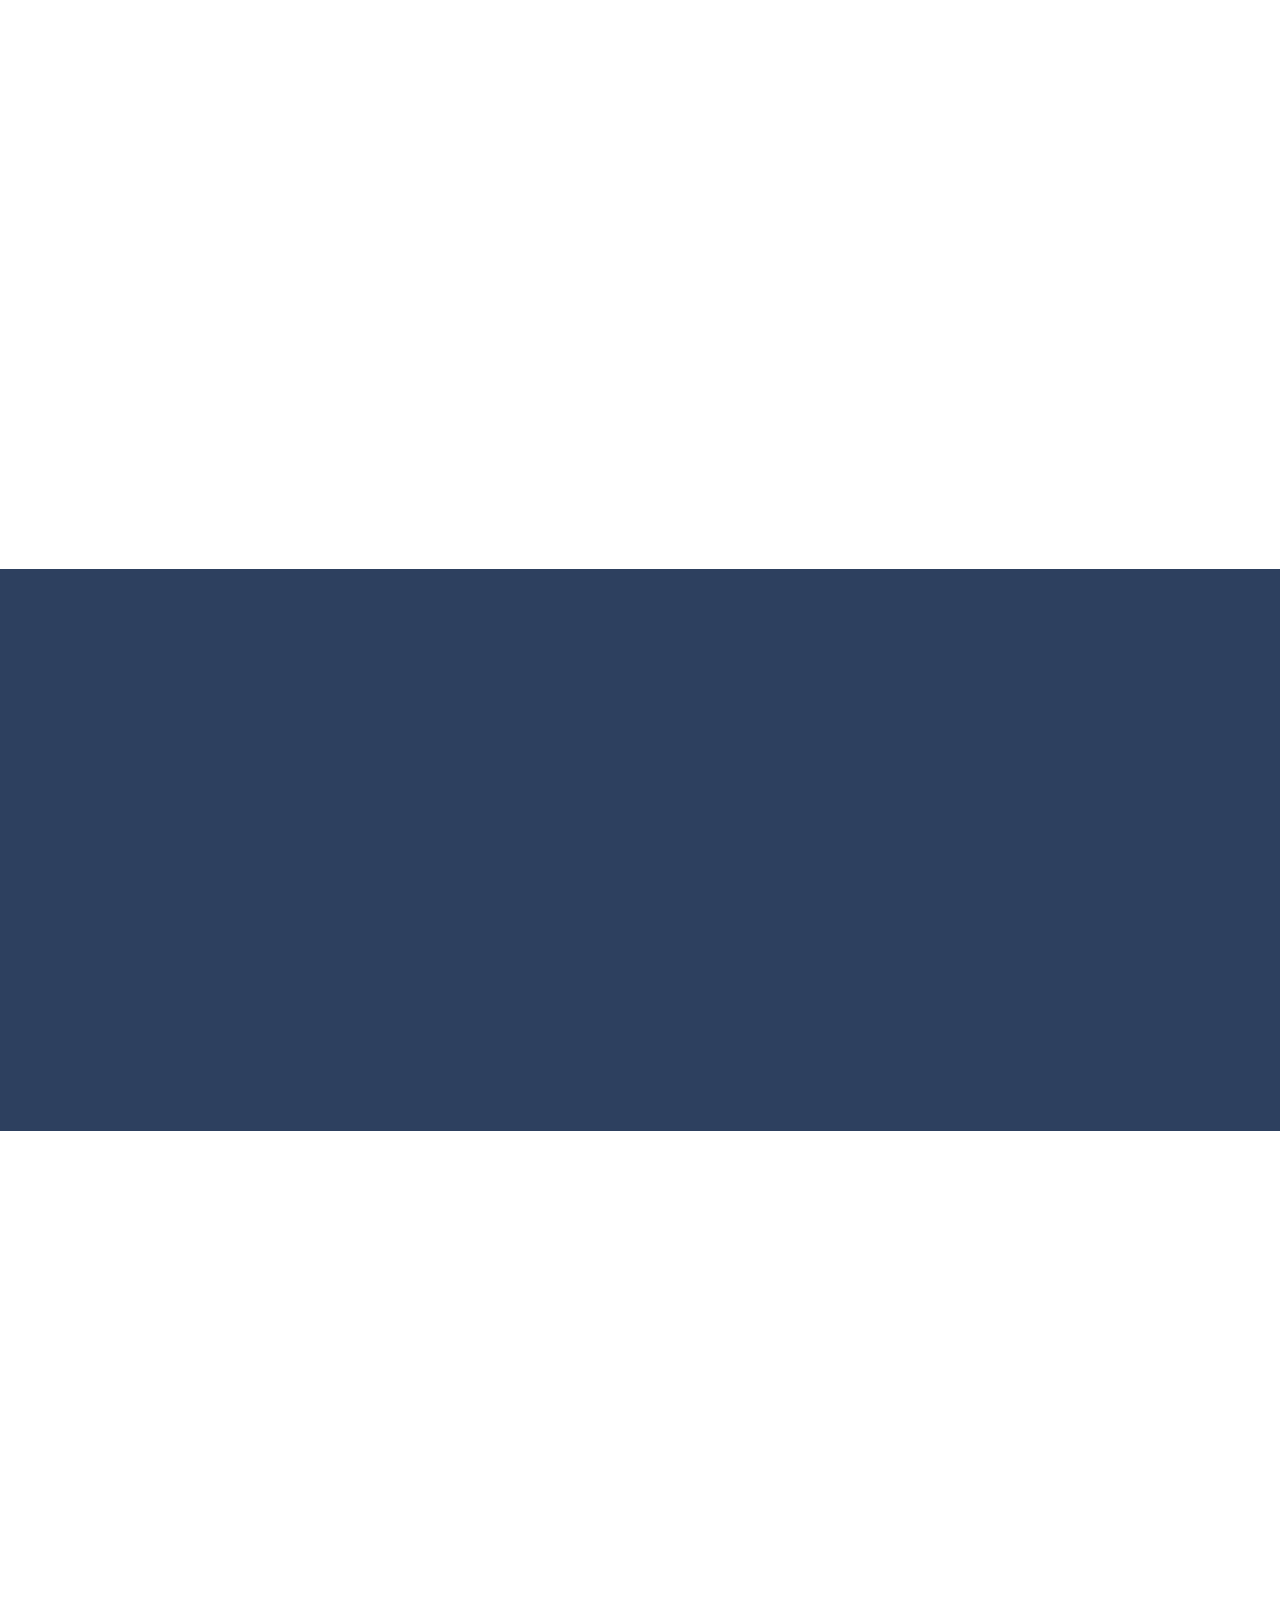
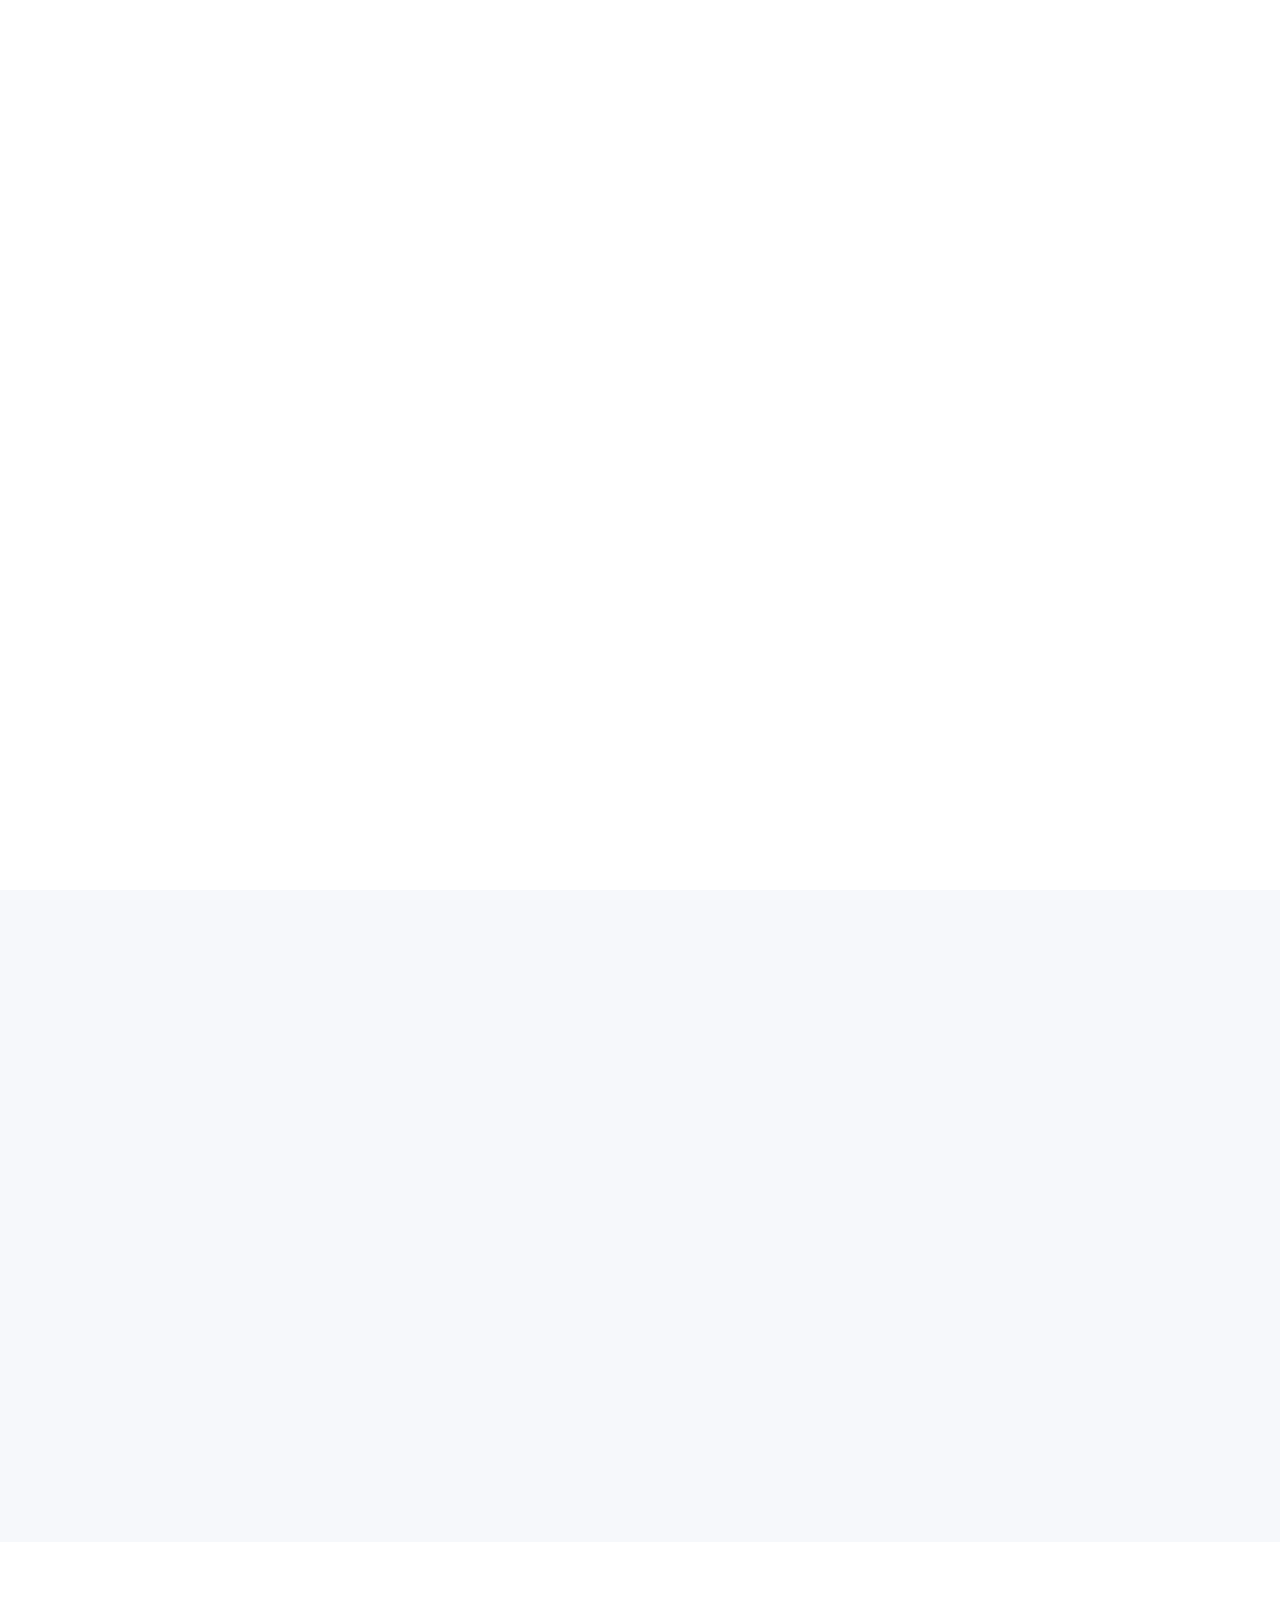
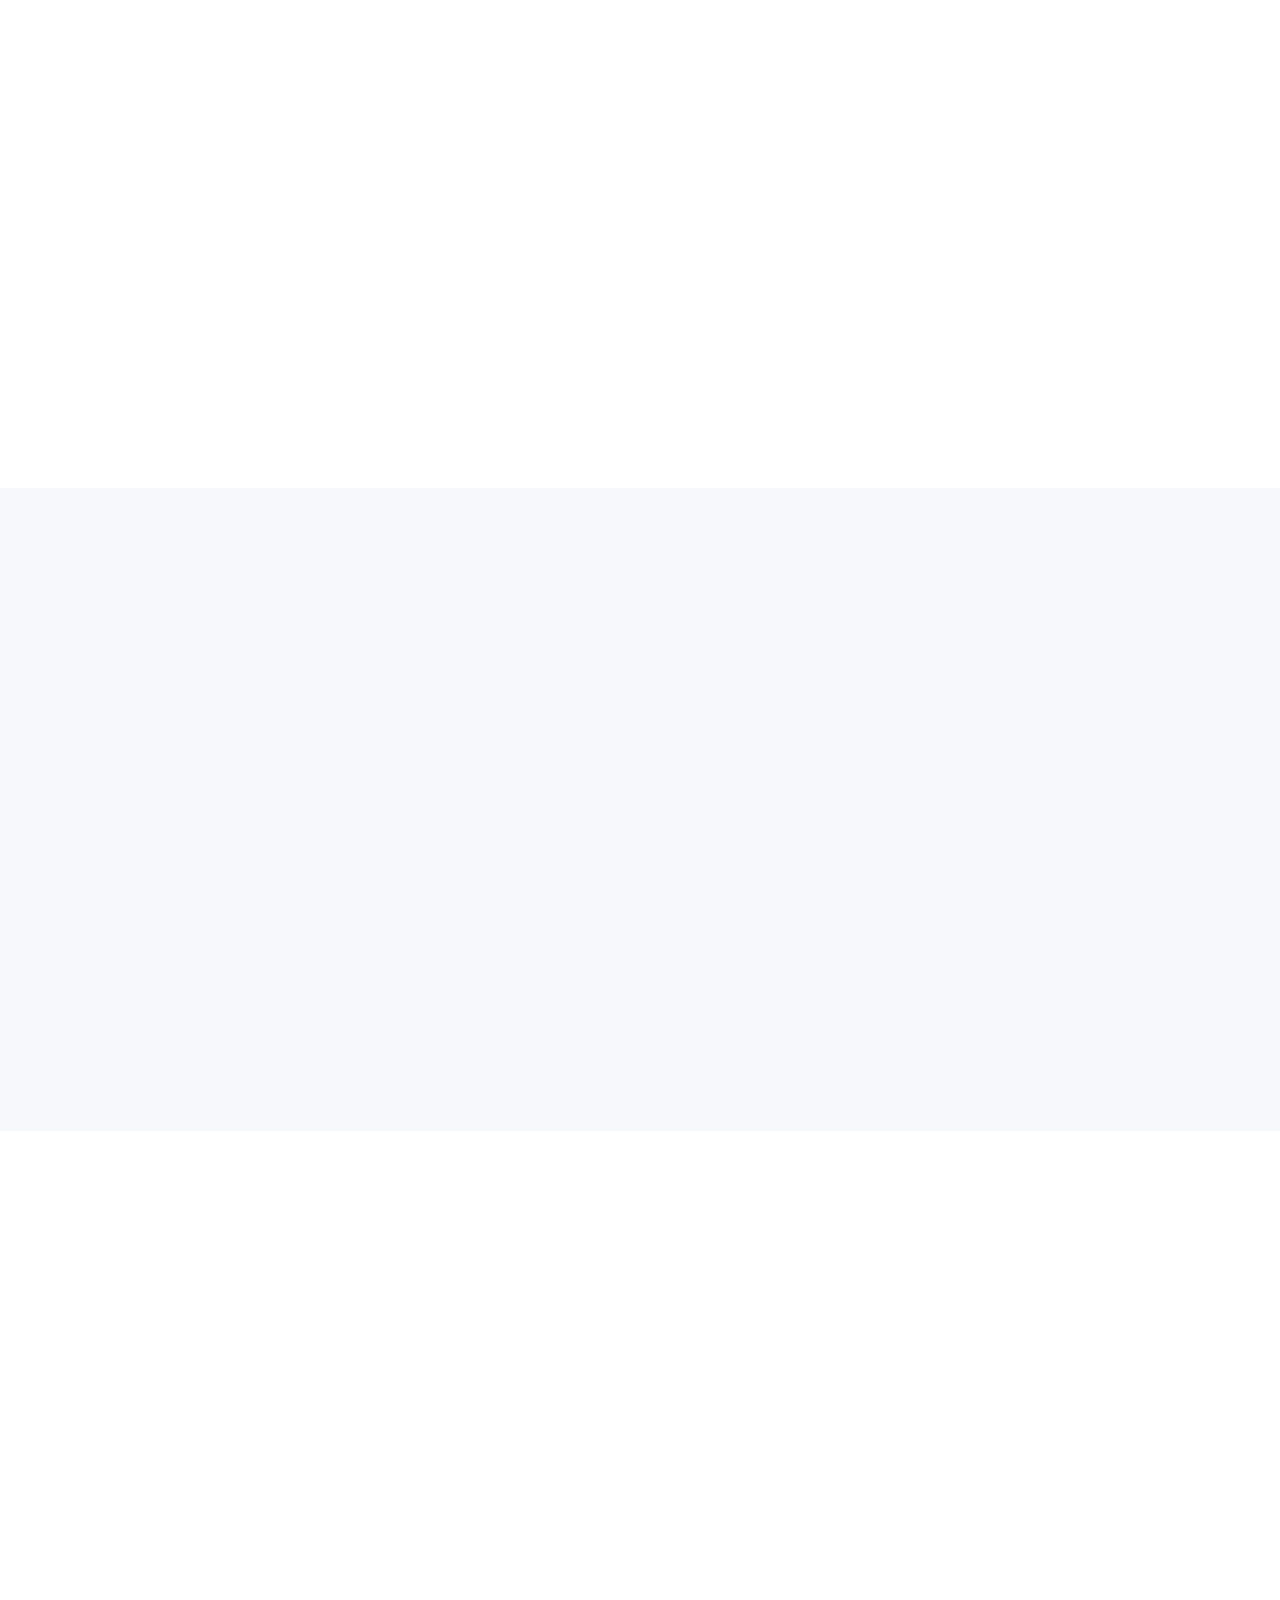
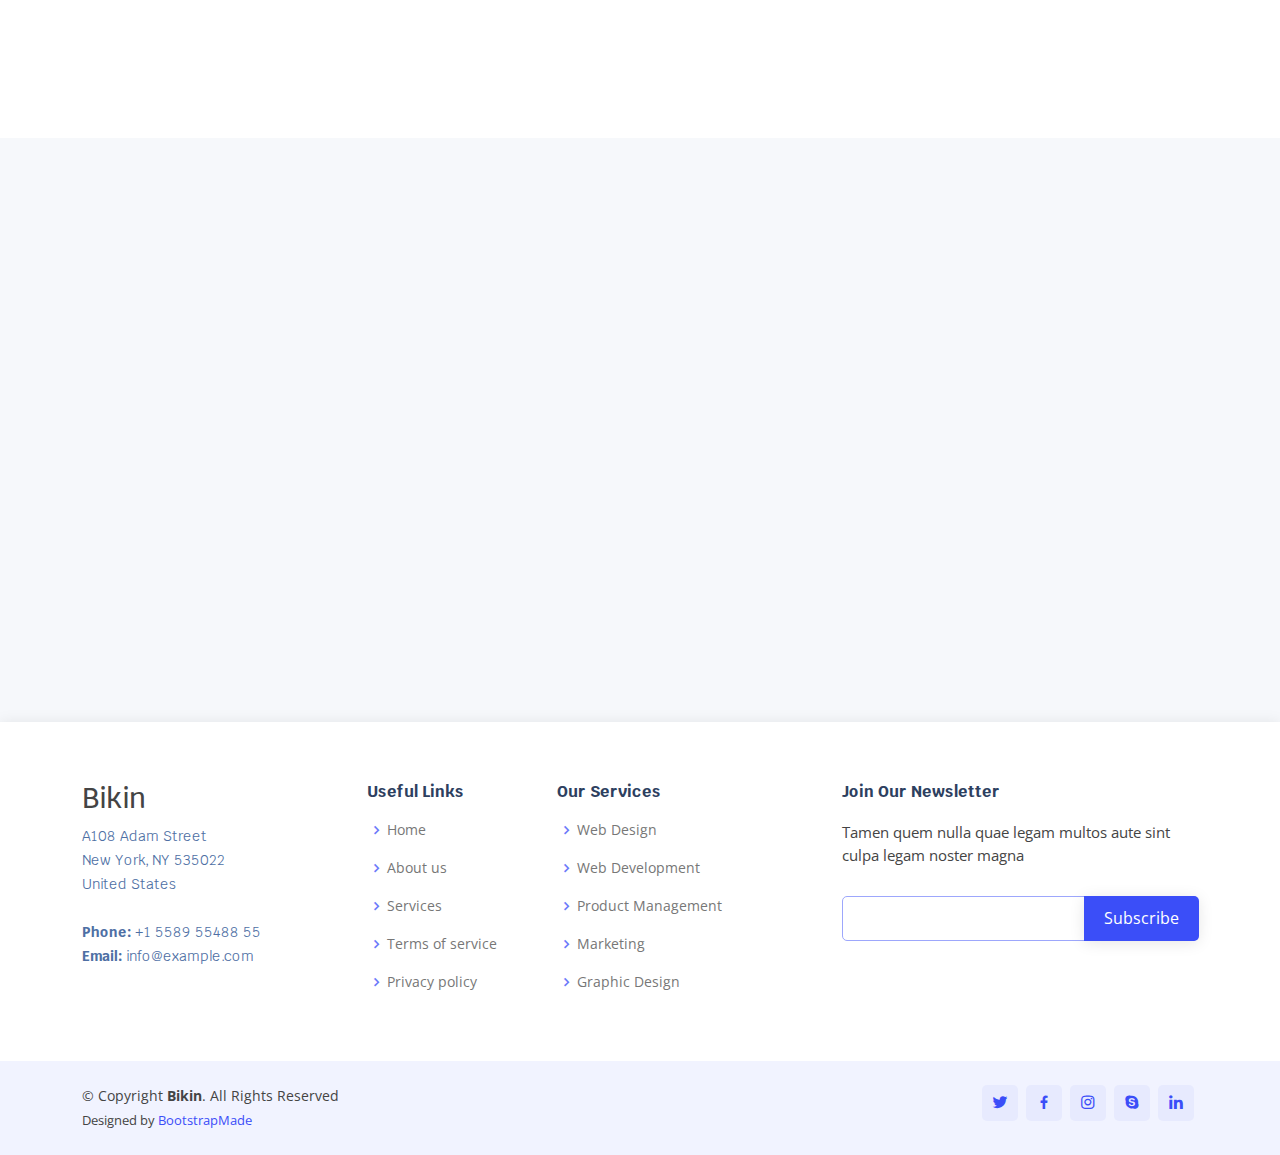
<file: index copy.html>
<!DOCTYPE html>
<html lang="en">

<head>
  <meta charset="utf-8">
  <meta content="width=device-width, initial-scale=1.0" name="viewport">

  <title>Vaekke</title>
  <meta content="" name="description">
  <meta content="" name="keywords">

  <!-- Favicons -->
  <link href="assets/img/VaekkeLogo.png" rel="icon">
  <link href="assets/img/apple-touch-icon.png" rel="apple-touch-icon">

  <!-- Google Fonts -->
  <link href="https://fonts.googleapis.com/css?family=Open+Sans:300,300i,400,400i,600,600i,700,700i|Krub:300,300i,400,400i,500,500i,600,600i,700,700i|Poppins:300,300i,400,400i,500,500i,600,600i,700,700i" rel="stylesheet">

  <!-- Vendor CSS Files -->
  <link href="assets/vendor/aos/aos.css" rel="stylesheet">
  <link href="assets/vendor/bootstrap/css/bootstrap.min.css" rel="stylesheet">
  <link href="assets/vendor/bootstrap-icons/bootstrap-icons.css" rel="stylesheet">
  <link href="assets/vendor/boxicons/css/boxicons.min.css" rel="stylesheet">
  <link href="assets/vendor/glightbox/css/glightbox.min.css" rel="stylesheet">
  <link href="assets/vendor/swiper/swiper-bundle.min.css" rel="stylesheet">

  <!-- Template Main CSS File -->
  <link href="assets/css/style.css" rel="stylesheet">

  <!-- =======================================================
  * Template Name: Bikin - v4.3.0
  * Template URL: https://bootstrapmade.com/bikin-free-simple-landing-page-template/
  * Author: BootstrapMade.com
  * License: https://bootstrapmade.com/license/
  ======================================================== -->
</head>

<body>

  <!-- ======= Header ======= -->
  <header id="header" class="fixed-top" style="background-color: #7d016e;">
    <div class="container d-flex align-items-center justify-content-between">

      <div class="logo" >
        <img src="assets/img/VaekkeLogo.png"></div>
      <!-- Uncomment below if you prefer to use an image logo -->
      <!-- <a href="index.html" class="logo"><img src="assets/img/logo.png" alt="" class="img-fluid"></a>-->

      <nav id="navbar" class="navbar">
        <ul>
          <li><a class="nav-link scrollto"  href="index.html">Home</a></li>
          <li><a class="nav-link scrollto" href="about.html">About US</a></li>
          <li><a class="nav-link scrollto" href="#services">Vaekke</a></li>
          <li><a class="nav-link scrollto " href="gallery.html">Gallery</a></li>
          <li><a class="nav-link scrollto" href="#team">Contact Us</a></li>
          <li><a class="nav-link scrollto" href="#team"></a></li>
          <li><a href="#hero" class="logo"> <img src="assets/img/fb-icon.png"></a></a></li>
          <li><a href="#hero" class="logo"> <img src="assets/img/insta-icon.png"></a></a></li>
          <li><a href="#hero" class="logo"> <img src="assets/img/twtter-icon.png"></a></a></li>
          <li><a href="#hero" class="logo"> <img src="assets/img/youtube-icon.png"></a></a></li>

          <!-- <li><a class="nav-link scrollto" style="color: white;"href="#pricing">Pricing</a></li> -->
          <!-- <li class="dropdown" style="color: white;"><a href="#"><span>Drop Down</span> <i class="bi bi-chevron-down"></i></a>
            <ul>
              <li><a href="#" style="color: white;">Drop Down 1</a></li>
              <li class="dropdown" style="color: white;"><a href="#"><span>Deep Drop Down</span> <i class="bi bi-chevron-right"></i></a>
                <ul>
                  <li><a href="#">Deep Drop Down 1</a></li>
                  <li><a href="#">Deep Drop Down 2</a></li>
                  <li><a href="#">Deep Drop Down 3</a></li>
                  <li><a href="#">Deep Drop Down 4</a></li>
                  <li><a href="#">Deep Drop Down 5</a></li>
                </ul>
              </li>
              <li><a href="#">Drop Down 2</a></li>
              <li><a href="#">Drop Down 3</a></li>
              <li><a href="#">Drop Down 4</a></li>
            </ul>
          </li> -->
          <!-- <li><a class="nav-link scrollto" style="color: white;" href="#contact">Contact</a></li> -->
          <!-- <li><a class="getstarted scrollto" style="color: white;" href="#about">Get Started</a></li> -->
        </ul>
        <i class="bi bi-list mobile-nav-toggle"></i>
      </nav><!-- .navbar -->

    </div>
  </header><!-- End Header -->

  <!-- ======= Hero Section ======= -->
  <section id="hero" class="d-flex align-items-center">

    <div class="container d-flex flex-column align-items-center justify-content-center" data-aos="fade-up">
      <img src="assets/img/hero-img2.jpg" class="img-fluid hero-img" alt="" data-aos="zoom-in" data-aos-delay="150">
      <h1 style="color: #f76b9a;">WELCOME TO VAEKKE</h1>
      <h2 style="font-family: Calibri;">“Vaekke” is a Daily, PARENT CHILD activity programme that addresses the 
        Early Year Foundation Study (EYFS) requirements of children in the age group of 2 to 4 years. 
        It is a NON ONLINE, NON MOBILE, NON BOX, Montessori, Froebel, Real World approach programme, from the St. Mark’s Education Group, with over 24 Years of 
        Kindergarten Experience</h2>
      <a href="#about" class="btn-get-started scrollto" style="background-color: #660066;border: radius 9px;">Gift Your Child Vaekke<br>
        & Awaken The Joy Of Learning
        </a>

        <a href="#about" class="btn-get-started scrollto" style="border-radius: 21px;background-color: #660066">Enrol in Vaekke
          </a>
    </div>

  </section><!-- End Hero -->

  <main id="main">

    <!-- ======= About Section ======= -->
    <section id="about" class="about">
      <div class="container">

        <div class="row no-gutters">
          <div class="content col-xl-5 d-flex align-items-stretch" data-aos="fade-right">
            <div class="content">
              <h3>Voluptatem dignissimos provident quasi</h3>
              <p>
                Lorem ipsum dolor sit amet, consectetur adipiscing elit, sed do eiusmod tempor incididunt ut labore et dolore magna aliqua. Duis aute irure dolor in reprehenderit
              </p>
              <a href="#" class="about-btn">About us <i class="bx bx-chevron-right"></i></a>
            </div>
          </div>
          <div class="col-xl-7 d-flex align-items-stretch" data-aos="fade-left">
            <div class="icon-boxes d-flex flex-column justify-content-center">
              <div class="row">
                <div class="col-md-6 icon-box" data-aos="fade-up" data-aos-delay="100">
                  <i class="bx bx-receipt"></i>
                  <h4>Corporis voluptates sit</h4>
                  <p>Consequuntur sunt aut quasi enim aliquam quae harum pariatur laboris nisi ut aliquip</p>
                </div>
                <div class="col-md-6 icon-box" data-aos="fade-up" data-aos-delay="200">
                  <i class="bx bx-cube-alt"></i>
                  <h4>Ullamco laboris nisi</h4>
                  <p>Excepteur sint occaecat cupidatat non proident, sunt in culpa qui officia deserunt</p>
                </div>
                <div class="col-md-6 icon-box" data-aos="fade-up" data-aos-delay="300">
                  <i class="bx bx-images"></i>
                  <h4>Labore consequatur</h4>
                  <p>Aut suscipit aut cum nemo deleniti aut omnis. Doloribus ut maiores omnis facere</p>
                </div>
                <div class="col-md-6 icon-box" data-aos="fade-up" data-aos-delay="400">
                  <i class="bx bx-shield"></i>
                  <h4>Beatae veritatis</h4>
                  <p>Expedita veritatis consequuntur nihil tempore laudantium vitae denat pacta</p>
                </div>
              </div>
            </div><!-- End .content-->
          </div>
        </div>

      </div>
    </section><!-- End About Section -->

    <!-- ======= Clients Section ======= -->
    <section id="clients" class="clients">
      <div class="container" data-aos="zoom-in">

        <div class="row">

          <div class="col-lg-2 col-md-4 col-6 d-flex align-items-center justify-content-center">
            <img src="assets/img/clients/client-1.png" class="img-fluid" alt="">
          </div>

          <div class="col-lg-2 col-md-4 col-6 d-flex align-items-center justify-content-center">
            <img src="assets/img/clients/client-2.png" class="img-fluid" alt="">
          </div>

          <div class="col-lg-2 col-md-4 col-6 d-flex align-items-center justify-content-center">
            <img src="assets/img/clients/client-3.png" class="img-fluid" alt="">
          </div>

          <div class="col-lg-2 col-md-4 col-6 d-flex align-items-center justify-content-center">
            <img src="assets/img/clients/client-4.png" class="img-fluid" alt="">
          </div>

          <div class="col-lg-2 col-md-4 col-6 d-flex align-items-center justify-content-center">
            <img src="assets/img/clients/client-5.png" class="img-fluid" alt="">
          </div>

          <div class="col-lg-2 col-md-4 col-6 d-flex align-items-center justify-content-center">
            <img src="assets/img/clients/client-6.png" class="img-fluid" alt="">
          </div>

        </div>

      </div>
    </section><!-- End Clients Section -->

    <!-- ======= Features Section ======= -->
    <section id="features" class="features" data-aos="fade-up">
      <div class="container">

        <div class="section-title">
          <h2>Features</h2>
          <p>Magnam dolores commodi suscipit. Necessitatibus eius consequatur ex aliquid fuga eum quidem. Sit sint consectetur velit. Quisquam quos quisquam cupiditate. Et nemo qui impedit suscipit alias ea. Quia fugiat sit in iste officiis commodi quidem hic quas.</p>
        </div>

        <div class="row content">
          <div class="col-md-5" data-aos="fade-right" data-aos-delay="100">
            <img src="assets/img/features-1.png" class="img-fluid" alt="">
          </div>
          <div class="col-md-7 pt-4" data-aos="fade-left" data-aos-delay="100">
            <h3>Voluptatem dignissimos provident quasi corporis voluptates sit assumenda.</h3>
            <p class="fst-italic">
              Lorem ipsum dolor sit amet, consectetur adipiscing elit, sed do eiusmod tempor incididunt ut labore et dolore
              magna aliqua.
            </p>
            <ul>
              <li><i class="bi bi-check"></i> Ullamco laboris nisi ut aliquip ex ea commodo consequat.</li>
              <li><i class="bi bi-check"></i> Duis aute irure dolor in reprehenderit in voluptate velit.</li>
              <li><i class="bi bi-check"></i> Ullam est qui quos consequatur eos accusamus.</li>
            </ul>
          </div>
        </div>

        <div class="row content">
          <div class="col-md-5 order-1 order-md-2" data-aos="fade-left">
            <img src="assets/img/features-2.png" class="img-fluid" alt="">
          </div>
          <div class="col-md-7 pt-5 order-2 order-md-1" data-aos="fade-right">
            <h3>Corporis temporibus maiores provident</h3>
            <p class="fst-italic">
              Lorem ipsum dolor sit amet, consectetur adipiscing elit, sed do eiusmod tempor incididunt ut labore et dolore
              magna aliqua.
            </p>
            <p>
              Ullamco laboris nisi ut aliquip ex ea commodo consequat. Duis aute irure dolor in reprehenderit in voluptate
              velit esse cillum dolore eu fugiat nulla pariatur. Excepteur sint occaecat cupidatat non proident, sunt in
              culpa qui officia deserunt mollit anim id est laborum
            </p>
          </div>
        </div>

        <div class="row content">
          <div class="col-md-5" data-aos="fade-right">
            <img src="assets/img/features-3.png" class="img-fluid" alt="">
          </div>
          <div class="col-md-7 pt-5" data-aos="fade-left">
            <h3>Sunt consequatur ad ut est nulla consectetur reiciendis animi voluptas</h3>
            <p>Cupiditate placeat cupiditate placeat est ipsam culpa. Delectus quia minima quod. Sunt saepe odit aut quia voluptatem hic voluptas dolor doloremque.</p>
            <ul>
              <li><i class="bi bi-check"></i> Ullamco laboris nisi ut aliquip ex ea commodo consequat.</li>
              <li><i class="bi bi-check"></i> Duis aute irure dolor in reprehenderit in voluptate velit.</li>
              <li><i class="bi bi-check"></i> Facilis ut et voluptatem aperiam. Autem soluta ad fugiat.</li>
            </ul>
          </div>
        </div>

        <div class="row content">
          <div class="col-md-5 order-1 order-md-2" data-aos="fade-left">
            <img src="assets/img/features-4.png" class="img-fluid" alt="">
          </div>
          <div class="col-md-7 pt-5 order-2 order-md-1" data-aos="fade-right">
            <h3>Quas et necessitatibus eaque impedit ipsum animi consequatur incidunt in</h3>
            <p class="fst-italic">
              Lorem ipsum dolor sit amet, consectetur adipiscing elit, sed do eiusmod tempor incididunt ut labore et dolore
              magna aliqua.
            </p>
            <p>
              Ullamco laboris nisi ut aliquip ex ea commodo consequat. Duis aute irure dolor in reprehenderit in voluptate
              velit esse cillum dolore eu fugiat nulla pariatur. Excepteur sint occaecat cupidatat non proident, sunt in
              culpa qui officia deserunt mollit anim id est laborum
            </p>
          </div>
        </div>

      </div>
    </section><!-- End Features Section -->

    <!-- ======= Steps Section ======= -->
    <section id="steps" class="steps">
      <div class="container">

        <div class="row no-gutters" data-aos="fade-up">

          <div class="col-lg-4 col-md-6 content-item" data-aos="fade-up" data-aos-delay="100">
            <span>01</span>
            <h4>Lorem Ipsum</h4>
            <p>Ulamco laboris nisi ut aliquip ex ea commodo consequat. Et consectetur ducimus vero placeat</p>
          </div>

          <div class="col-lg-4 col-md-6 content-item" data-aos="fade-up" data-aos-delay="200">
            <span>02</span>
            <h4>Repellat Nihil</h4>
            <p>Dolorem est fugiat occaecati voluptate velit esse. Dicta veritatis dolor quod et vel dire leno para dest</p>
          </div>

          <div class="col-lg-4 col-md-6 content-item" data-aos="fade-up" data-aos-delay="300">
            <span>03</span>
            <h4> Ad ad velit qui</h4>
            <p>Molestiae officiis omnis illo asperiores. Aut doloribus vitae sunt debitis quo vel nam quis</p>
          </div>

          <div class="col-lg-4 col-md-6 content-item" data-aos="fade-up" data-aos-delay="100">
            <span>04</span>
            <h4>Repellendus molestiae</h4>
            <p>Inventore quo sint a sint rerum. Distinctio blanditiis deserunt quod soluta quod nam mider lando casa</p>
          </div>

          <div class="col-lg-4 col-md-6 content-item" data-aos="fade-up" data-aos-delay="200">
            <span>05</span>
            <h4>Sapiente Magnam</h4>
            <p>Vitae dolorem in deleniti ipsum omnis tempore voluptatem. Qui possimus est repellendus est quibusdam</p>
          </div>

          <div class="col-lg-4 col-md-6 content-item" data-aos="fade-up" data-aos-delay="300">
            <span>06</span>
            <h4>Facilis Impedit</h4>
            <p>Quis eum numquam veniam ea voluptatibus voluptas. Excepturi aut nostrum repudiandae voluptatibus corporis sequi</p>
          </div>

        </div>

      </div>
    </section><!-- End Steps Section -->

    <!-- ======= Services Section ======= -->
    <section id="services" class="services">
      <div class="container" data-aos="fade-up">

        <div class="section-title">
          <h2>Services</h2>
          <p>Magnam dolores commodi suscipit. Necessitatibus eius consequatur ex aliquid fuga eum quidem. Sit sint consectetur velit. Quisquam quos quisquam cupiditate. Et nemo qui impedit suscipit alias ea. Quia fugiat sit in iste officiis commodi quidem hic quas.</p>
        </div>

        <div class="row">
          <div class="col-md-6 col-lg-3 d-flex align-items-stretch mb-5 mb-lg-0" data-aos="fade-up" data-aos-delay="100">
            <div class="icon-box">
              <div class="icon"><i class="bx bxl-dribbble"></i></div>
              <h4 class="title"><a href="">Lorem Ipsum</a></h4>
              <p class="description">Voluptatum deleniti atque corrupti quos dolores et quas molestias excepturi</p>
            </div>
          </div>

          <div class="col-md-6 col-lg-3 d-flex align-items-stretch mb-5 mb-lg-0" data-aos="fade-up" data-aos-delay="200">
            <div class="icon-box">
              <div class="icon"><i class="bx bx-file"></i></div>
              <h4 class="title"><a href="">Sed ut perspiciatis</a></h4>
              <p class="description">Duis aute irure dolor in reprehenderit in voluptate velit esse cillum dolore</p>
            </div>
          </div>

          <div class="col-md-6 col-lg-3 d-flex align-items-stretch mb-5 mb-lg-0" data-aos="fade-up" data-aos-delay="300">
            <div class="icon-box">
              <div class="icon"><i class="bx bx-tachometer"></i></div>
              <h4 class="title"><a href="">Magni Dolores</a></h4>
              <p class="description">Excepteur sint occaecat cupidatat non proident, sunt in culpa qui officia</p>
            </div>
          </div>

          <div class="col-md-6 col-lg-3 d-flex align-items-stretch mb-5 mb-lg-0" data-aos="fade-up" data-aos-delay="400">
            <div class="icon-box">
              <div class="icon"><i class="bx bx-layer"></i></div>
              <h4 class="title"><a href="">Nemo Enim</a></h4>
              <p class="description">At vero eos et accusamus et iusto odio dignissimos ducimus qui blanditiis</p>
            </div>
          </div>

        </div>

      </div>
    </section><!-- End Services Section -->

    <!-- ======= Portfolio Section ======= -->
    <section id="portfolio" class="portfolio">
      <div class="container" data-aos="fade-up">

        <div class="section-title">
          <h2>Portfolio</h2>
          <p>Magnam dolores commodi suscipit. Necessitatibus eius consequatur ex aliquid fuga eum quidem. Sit sint consectetur velit. Quisquam quos quisquam cupiditate. Et nemo qui impedit suscipit alias ea. Quia fugiat sit in iste officiis commodi quidem hic quas.</p>
        </div>

        <div class="row">
          <div class="col-lg-12 d-flex justify-content-center">
            <ul id="portfolio-flters">
              <li data-filter="*" class="filter-active">All</li>
              <li data-filter=".filter-app">App</li>
              <li data-filter=".filter-card">Card</li>
              <li data-filter=".filter-web">Web</li>
            </ul>
          </div>
        </div>

        <div class="row portfolio-container">

          <div class="col-lg-4 col-md-6 portfolio-item filter-app">
            <div class="portfolio-wrap">
              <img src="assets/img/portfolio/portfolio-1.jpg" class="img-fluid" alt="">
              <div class="portfolio-info">
                <h4>App 1</h4>
                <p>App</p>
                <div class="portfolio-links">
                  <a href="assets/img/portfolio/portfolio-1.jpg" data-gallery="portfolioGallery" class="portfolio-lightbox" title="App 1"><i class="bx bx-plus"></i></a>
                  <a href="portfolio-details.html" title="More Details"><i class="bx bx-link"></i></a>
                </div>
              </div>
            </div>
          </div>

          <div class="col-lg-4 col-md-6 portfolio-item filter-web">
            <div class="portfolio-wrap">
              <img src="assets/img/portfolio/portfolio-2.jpg" class="img-fluid" alt="">
              <div class="portfolio-info">
                <h4>Web 3</h4>
                <p>Web</p>
                <div class="portfolio-links">
                  <a href="assets/img/portfolio/portfolio-2.jpg" data-gallery="portfolioGallery" class="portfolio-lightbox" title="Web 3"><i class="bx bx-plus"></i></a>
                  <a href="portfolio-details.html" title="More Details"><i class="bx bx-link"></i></a>
                </div>
              </div>
            </div>
          </div>

          <div class="col-lg-4 col-md-6 portfolio-item filter-app">
            <div class="portfolio-wrap">
              <img src="assets/img/portfolio/portfolio-3.jpg" class="img-fluid" alt="">
              <div class="portfolio-info">
                <h4>App 2</h4>
                <p>App</p>
                <div class="portfolio-links">
                  <a href="assets/img/portfolio/portfolio-3.jpg" data-gallery="portfolioGallery" class="portfolio-lightbox" title="App 2"><i class="bx bx-plus"></i></a>
                  <a href="portfolio-details.html" title="More Details"><i class="bx bx-link"></i></a>
                </div>
              </div>
            </div>
          </div>

          <div class="col-lg-4 col-md-6 portfolio-item filter-card">
            <div class="portfolio-wrap">
              <img src="assets/img/portfolio/portfolio-4.jpg" class="img-fluid" alt="">
              <div class="portfolio-info">
                <h4>Card 2</h4>
                <p>Card</p>
                <div class="portfolio-links">
                  <a href="assets/img/portfolio/portfolio-4.jpg" data-gallery="portfolioGallery" class="portfolio-lightbox" title="Card 2"><i class="bx bx-plus"></i></a>
                  <a href="portfolio-details.html" title="More Details"><i class="bx bx-link"></i></a>
                </div>
              </div>
            </div>
          </div>

          <div class="col-lg-4 col-md-6 portfolio-item filter-web">
            <div class="portfolio-wrap">
              <img src="assets/img/portfolio/portfolio-5.jpg" class="img-fluid" alt="">
              <div class="portfolio-info">
                <h4>Web 2</h4>
                <p>Web</p>
                <div class="portfolio-links">
                  <a href="assets/img/portfolio/portfolio-5.jpg" data-gallery="portfolioGallery" class="portfolio-lightbox" title="Web 2"><i class="bx bx-plus"></i></a>
                  <a href="portfolio-details.html" title="More Details"><i class="bx bx-link"></i></a>
                </div>
              </div>
            </div>
          </div>

          <div class="col-lg-4 col-md-6 portfolio-item filter-app">
            <div class="portfolio-wrap">
              <img src="assets/img/portfolio/portfolio-6.jpg" class="img-fluid" alt="">
              <div class="portfolio-info">
                <h4>App 3</h4>
                <p>App</p>
                <div class="portfolio-links">
                  <a href="assets/img/portfolio/portfolio-6.jpg" data-gallery="portfolioGallery" class="portfolio-lightbox" title="App 3"><i class="bx bx-plus"></i></a>
                  <a href="portfolio-details.html" title="More Details"><i class="bx bx-link"></i></a>
                </div>
              </div>
            </div>
          </div>

          <div class="col-lg-4 col-md-6 portfolio-item filter-card">
            <div class="portfolio-wrap">
              <img src="assets/img/portfolio/portfolio-7.jpg" class="img-fluid" alt="">
              <div class="portfolio-info">
                <h4>Card 1</h4>
                <p>Card</p>
                <div class="portfolio-links">
                  <a href="assets/img/portfolio/portfolio-7.jpg" data-gallery="portfolioGallery" class="portfolio-lightbox" title="Card 1"><i class="bx bx-plus"></i></a>
                  <a href="portfolio-details.html" title="More Details"><i class="bx bx-link"></i></a>
                </div>
              </div>
            </div>
          </div>

          <div class="col-lg-4 col-md-6 portfolio-item filter-card">
            <div class="portfolio-wrap">
              <img src="assets/img/portfolio/portfolio-8.jpg" class="img-fluid" alt="">
              <div class="portfolio-info">
                <h4>Card 3</h4>
                <p>Card</p>
                <div class="portfolio-links">
                  <a href="assets/img/portfolio/portfolio-8.jpg" data-gallery="portfolioGallery" class="portfolio-lightbox" title="Card 3"><i class="bx bx-plus"></i></a>
                  <a href="portfolio-details.html" title="More Details"><i class="bx bx-link"></i></a>
                </div>
              </div>
            </div>
          </div>

          <div class="col-lg-4 col-md-6 portfolio-item filter-web">
            <div class="portfolio-wrap">
              <img src="assets/img/portfolio/portfolio-9.jpg" class="img-fluid" alt="">
              <div class="portfolio-info">
                <h4>Web 3</h4>
                <p>Web</p>
                <div class="portfolio-links">
                  <a href="assets/img/portfolio/portfolio-9.jpg" data-gallery="portfolioGallery" class="portfolio-lightbox" title="Web 3"><i class="bx bx-plus"></i></a>
                  <a href="portfolio-details.html" title="More Details"><i class="bx bx-link"></i></a>
                </div>
              </div>
            </div>
          </div>

        </div>

      </div>
    </section><!-- End Portfolio Section -->

    <!-- ======= Testimonials Section ======= -->
    <section id="testimonials" class="testimonials section-bg">
      <div class="container" data-aos="fade-up">

        <div class="section-title">
          <h2>Testimonials</h2>
          <p>Magnam dolores commodi suscipit. Necessitatibus eius consequatur ex aliquid fuga eum quidem. Sit sint consectetur velit. Quisquam quos quisquam cupiditate. Et nemo qui impedit suscipit alias ea. Quia fugiat sit in iste officiis commodi quidem hic quas.</p>
        </div>

        <div class="testimonials-slider swiper-container" data-aos="fade-up" data-aos-delay="100">
          <div class="swiper-wrapper">

            <div class="swiper-slide">
              <div class="testimonial-item">
                <p>
                  <i class="bx bxs-quote-alt-left quote-icon-left"></i>
                  Proin iaculis purus consequat sem cure digni ssim donec porttitora entum suscipit rhoncus. Accusantium quam, ultricies eget id, aliquam eget nibh et. Maecen aliquam, risus at semper.
                  <i class="bx bxs-quote-alt-right quote-icon-right"></i>
                </p>
                <img src="assets/img/testimonials/testimonials-1.jpg" class="testimonial-img" alt="">
                <h3>Saul Goodman</h3>
                <h4>Ceo &amp; Founder</h4>
              </div>
            </div><!-- End testimonial item -->

            <div class="swiper-slide">
              <div class="testimonial-item">
                <p>
                  <i class="bx bxs-quote-alt-left quote-icon-left"></i>
                  Export tempor illum tamen malis malis eram quae irure esse labore quem cillum quid cillum eram malis quorum velit fore eram velit sunt aliqua noster fugiat irure amet legam anim culpa.
                  <i class="bx bxs-quote-alt-right quote-icon-right"></i>
                </p>
                <img src="assets/img/testimonials/testimonials-2.jpg" class="testimonial-img" alt="">
                <h3>Sara Wilsson</h3>
                <h4>Designer</h4>
              </div>
            </div><!-- End testimonial item -->

            <div class="swiper-slide">
              <div class="testimonial-item">
                <p>
                  <i class="bx bxs-quote-alt-left quote-icon-left"></i>
                  Enim nisi quem export duis labore cillum quae magna enim sint quorum nulla quem veniam duis minim tempor labore quem eram duis noster aute amet eram fore quis sint minim.
                  <i class="bx bxs-quote-alt-right quote-icon-right"></i>
                </p>
                <img src="assets/img/testimonials/testimonials-3.jpg" class="testimonial-img" alt="">
                <h3>Jena Karlis</h3>
                <h4>Store Owner</h4>
              </div>
            </div><!-- End testimonial item -->

            <div class="swiper-slide">
              <div class="testimonial-item">
                <p>
                  <i class="bx bxs-quote-alt-left quote-icon-left"></i>
                  Fugiat enim eram quae cillum dolore dolor amet nulla culpa multos export minim fugiat minim velit minim dolor enim duis veniam ipsum anim magna sunt elit fore quem dolore labore illum veniam.
                  <i class="bx bxs-quote-alt-right quote-icon-right"></i>
                </p>
                <img src="assets/img/testimonials/testimonials-4.jpg" class="testimonial-img" alt="">
                <h3>Matt Brandon</h3>
                <h4>Freelancer</h4>
              </div>
            </div><!-- End testimonial item -->

            <div class="swiper-slide">
              <div class="testimonial-item">
                <p>
                  <i class="bx bxs-quote-alt-left quote-icon-left"></i>
                  Quis quorum aliqua sint quem legam fore sunt eram irure aliqua veniam tempor noster veniam enim culpa labore duis sunt culpa nulla illum cillum fugiat legam esse veniam culpa fore nisi cillum quid.
                  <i class="bx bxs-quote-alt-right quote-icon-right"></i>
                </p>
                <img src="assets/img/testimonials/testimonials-5.jpg" class="testimonial-img" alt="">
                <h3>John Larson</h3>
                <h4>Entrepreneur</h4>
              </div>
            </div><!-- End testimonial item -->

          </div>
          <div class="swiper-pagination"></div>
        </div>

      </div>
    </section><!-- End Testimonials Section -->

    <!-- ======= Team Section ======= -->
    <section id="team" class="team">
      <div class="container" data-aos="fade-up">

        <div class="section-title">
          <h2>Team</h2>
          <p>Magnam dolores commodi suscipit. Necessitatibus eius consequatur ex aliquid fuga eum quidem. Sit sint consectetur velit. Quisquam quos quisquam cupiditate. Et nemo qui impedit suscipit alias ea. Quia fugiat sit in iste officiis commodi quidem hic quas.</p>
        </div>

        <div class="row">

          <div class="col-xl-3 col-lg-4 col-md-6" data-aos="fade-up" data-aos-delay="100">
            <div class="member">
              <img src="assets/img/team/team-1.jpg" class="img-fluid" alt="">
              <div class="member-info">
                <div class="member-info-content">
                  <h4>Walter White</h4>
                  <span>Chief Executive Officer</span>
                </div>
                <div class="social">
                  <a href=""><i class="bi bi-twitter"></i></a>
                  <a href=""><i class="bi bi-facebook"></i></a>
                  <a href=""><i class="bi bi-instagram"></i></a>
                  <a href=""><i class="bi bi-linkedin"></i></a>
                </div>
              </div>
            </div>
          </div>

          <div class="col-xl-3 col-lg-4 col-md-6" data-aos="fade-up" data-aos-delay="200">
            <div class="member">
              <img src="assets/img/team/team-2.jpg" class="img-fluid" alt="">
              <div class="member-info">
                <div class="member-info-content">
                  <h4>Sarah Jhonson</h4>
                  <span>Product Manager</span>
                </div>
                <div class="social">
                  <a href=""><i class="bi bi-twitter"></i></a>
                  <a href=""><i class="bi bi-facebook"></i></a>
                  <a href=""><i class="bi bi-instagram"></i></a>
                  <a href=""><i class="bi bi-linkedin"></i></a>
                </div>
              </div>
            </div>
          </div>

          <div class="col-xl-3 col-lg-4 col-md-6" data-aos="fade-up" data-aos-delay="300">
            <div class="member">
              <img src="assets/img/team/team-3.jpg" class="img-fluid" alt="">
              <div class="member-info">
                <div class="member-info-content">
                  <h4>William Anderson</h4>
                  <span>CTO</span>
                </div>
                <div class="social">
                  <a href=""><i class="bi bi-twitter"></i></a>
                  <a href=""><i class="bi bi-facebook"></i></a>
                  <a href=""><i class="bi bi-instagram"></i></a>
                  <a href=""><i class="bi bi-linkedin"></i></a>
                </div>
              </div>
            </div>
          </div>

          <div class="col-xl-3 col-lg-4 col-md-6" data-aos="fade-up" data-aos-delay="400">
            <div class="member">
              <img src="assets/img/team/team-4.jpg" class="img-fluid" alt="">
              <div class="member-info">
                <div class="member-info-content">
                  <h4>Amanda Jepson</h4>
                  <span>Accountant</span>
                </div>
                <div class="social">
                  <a href=""><i class="bi bi-twitter"></i></a>
                  <a href=""><i class="bi bi-facebook"></i></a>
                  <a href=""><i class="bi bi-instagram"></i></a>
                  <a href=""><i class="bi bi-linkedin"></i></a>
                </div>
              </div>
            </div>
          </div>

        </div>

      </div>
    </section><!-- End Team Section -->

    <!-- ======= Pricing Section ======= -->
    <section id="pricing" class="pricing section-bg">
      <div class="container" data-aos="fade-up">

        <div class="section-title">
          <h2>Pricing</h2>
          <p>Magnam dolores commodi suscipit. Necessitatibus eius consequatur ex aliquid fuga eum quidem. Sit sint consectetur velit. Quisquam quos quisquam cupiditate. Et nemo qui impedit suscipit alias ea. Quia fugiat sit in iste officiis commodi quidem hic quas.</p>
        </div>

        <div class="row">

          <div class="col-lg-4 col-md-6" data-aos="zoom-in" data-aos-delay="200">
            <div class="box">
              <h3>Free</h3>
              <h4><sup>$</sup>0<span> / month</span></h4>
              <ul>
                <li>Aida dere</li>
                <li>Nec feugiat nisl</li>
                <li>Nulla at volutpat dola</li>
                <li class="na">Pharetra massa</li>
                <li class="na">Massa ultricies mi</li>
              </ul>
              <div class="btn-wrap">
                <a href="#" class="btn-buy">Buy Now</a>
              </div>
            </div>
          </div>

          <div class="col-lg-4 col-md-6 mt-4 mt-md-0" data-aos="zoom-in" data-aos-delay="100">
            <div class="box featured">
              <h3>Business</h3>
              <h4><sup>$</sup>19<span> / month</span></h4>
              <ul>
                <li>Aida dere</li>
                <li>Nec feugiat nisl</li>
                <li>Nulla at volutpat dola</li>
                <li>Pharetra massa</li>
                <li class="na">Massa ultricies mi</li>
              </ul>
              <div class="btn-wrap">
                <a href="#" class="btn-buy">Buy Now</a>
              </div>
            </div>
          </div>

          <div class="col-lg-4 col-md-6 mt-4 mt-lg-0" data-aos="zoom-in" data-aos-delay="200">
            <div class="box">
              <h3>Developer</h3>
              <h4><sup>$</sup>29<span> / month</span></h4>
              <ul>
                <li>Aida dere</li>
                <li>Nec feugiat nisl</li>
                <li>Nulla at volutpat dola</li>
                <li>Pharetra massa</li>
                <li>Massa ultricies mi</li>
              </ul>
              <div class="btn-wrap">
                <a href="#" class="btn-buy">Buy Now</a>
              </div>
            </div>
          </div>

        </div>

      </div>
    </section><!-- End Pricing Section -->

    <!-- ======= Frequently Asked Questions Section ======= -->
    <section id="faq" class="faq">
      <div class="container" data-aos="fade-up">

        <div class="section-title">
          <h2>Frequently Asked Questions</h2>
        </div>

        <ul class="faq-list">

          <li>
            <div data-bs-toggle="collapse" class="collapsed question" href="#faq1">Non consectetur a erat nam at lectus urna duis? <i class="bi bi-chevron-down icon-show"></i><i class="bi bi-chevron-up icon-close"></i></div>
            <div id="faq1" class="collapse" data-bs-parent=".faq-list">
              <p>
                Feugiat pretium nibh ipsum consequat. Tempus iaculis urna id volutpat lacus laoreet non curabitur gravida. Venenatis lectus magna fringilla urna porttitor rhoncus dolor purus non.
              </p>
            </div>
          </li>

          <li>
            <div data-bs-toggle="collapse" href="#faq2" class="collapsed question">Feugiat scelerisque varius morbi enim nunc faucibus a pellentesque? <i class="bi bi-chevron-down icon-show"></i><i class="bi bi-chevron-up icon-close"></i></div>
            <div id="faq2" class="collapse" data-bs-parent=".faq-list">
              <p>
                Dolor sit amet consectetur adipiscing elit pellentesque habitant morbi. Id interdum velit laoreet id donec ultrices. Fringilla phasellus faucibus scelerisque eleifend donec pretium. Est pellentesque elit ullamcorper dignissim. Mauris ultrices eros in cursus turpis massa tincidunt dui.
              </p>
            </div>
          </li>

          <li>
            <div data-bs-toggle="collapse" href="#faq3" class="collapsed question">Dolor sit amet consectetur adipiscing elit pellentesque habitant morbi? <i class="bi bi-chevron-down icon-show"></i><i class="bi bi-chevron-up icon-close"></i></div>
            <div id="faq3" class="collapse" data-bs-parent=".faq-list">
              <p>
                Eleifend mi in nulla posuere sollicitudin aliquam ultrices sagittis orci. Faucibus pulvinar elementum integer enim. Sem nulla pharetra diam sit amet nisl suscipit. Rutrum tellus pellentesque eu tincidunt. Lectus urna duis convallis convallis tellus. Urna molestie at elementum eu facilisis sed odio morbi quis
              </p>
            </div>
          </li>

          <li>
            <div data-bs-toggle="collapse" href="#faq4" class="collapsed question">Ac odio tempor orci dapibus. Aliquam eleifend mi in nulla? <i class="bi bi-chevron-down icon-show"></i><i class="bi bi-chevron-up icon-close"></i></div>
            <div id="faq4" class="collapse" data-bs-parent=".faq-list">
              <p>
                Dolor sit amet consectetur adipiscing elit pellentesque habitant morbi. Id interdum velit laoreet id donec ultrices. Fringilla phasellus faucibus scelerisque eleifend donec pretium. Est pellentesque elit ullamcorper dignissim. Mauris ultrices eros in cursus turpis massa tincidunt dui.
              </p>
            </div>
          </li>

          <li>
            <div data-bs-toggle="collapse" href="#faq5" class="collapsed question">Tempus quam pellentesque nec nam aliquam sem et tortor consequat? <i class="bi bi-chevron-down icon-show"></i><i class="bi bi-chevron-up icon-close"></i></div>
            <div id="faq5" class="collapse" data-bs-parent=".faq-list">
              <p>
                Molestie a iaculis at erat pellentesque adipiscing commodo. Dignissim suspendisse in est ante in. Nunc vel risus commodo viverra maecenas accumsan. Sit amet nisl suscipit adipiscing bibendum est. Purus gravida quis blandit turpis cursus in
              </p>
            </div>
          </li>

          <li>
            <div data-bs-toggle="collapse" href="#faq6" class="collapsed question">Tortor vitae purus faucibus ornare. Varius vel pharetra vel turpis nunc eget lorem dolor? <i class="bi bi-chevron-down icon-show"></i><i class="bi bi-chevron-up icon-close"></i></div>
            <div id="faq6" class="collapse" data-bs-parent=".faq-list">
              <p>
                Laoreet sit amet cursus sit amet dictum sit amet justo. Mauris vitae ultricies leo integer malesuada nunc vel. Tincidunt eget nullam non nisi est sit amet. Turpis nunc eget lorem dolor sed. Ut venenatis tellus in metus vulputate eu scelerisque. Pellentesque diam volutpat commodo sed egestas egestas fringilla phasellus faucibus. Nibh tellus molestie nunc non blandit massa enim nec.
              </p>
            </div>
          </li>

        </ul>

      </div>
    </section><!-- End Frequently Asked Questions Section -->

    <!-- ======= Contact Section ======= -->
    <section id="contact" class="contact section-bg">
      <div class="container" data-aos="fade-up">

        <div class="section-title">
          <h2>Contact</h2>
          <p>Magnam dolores commodi suscipit. Necessitatibus eius consequatur ex aliquid fuga eum quidem. Sit sint consectetur velit. Quisquam quos quisquam cupiditate. Et nemo qui impedit suscipit alias ea. Quia fugiat sit in iste officiis commodi quidem hic quas.</p>
        </div>

        <div class="row">

          <div class="col-lg-6">

            <div class="row">
              <div class="col-md-12">
                <div class="info-box">
                  <i class="bx bx-map"></i>
                  <h3>Our Address</h3>
                  <p>A108 Adam Street, New York, NY 535022</p>
                </div>
              </div>
              <div class="col-md-6">
                <div class="info-box mt-4">
                  <i class="bx bx-envelope"></i>
                  <h3>Email Us</h3>
                  <p>info@example.com<br>contact@example.com</p>
                </div>
              </div>
              <div class="col-md-6">
                <div class="info-box mt-4">
                  <i class="bx bx-phone-call"></i>
                  <h3>Call Us</h3>
                  <p>+1 5589 55488 55<br>+1 6678 254445 41</p>
                </div>
              </div>
            </div>

          </div>

          <div class="col-lg-6 mt-4 mt-md-0">
            <form action="forms/contact.php" method="post" role="form" class="php-email-form">
              <div class="row">
                <div class="col-md-6 form-group">
                  <input type="text" name="name" class="form-control" id="name" placeholder="Your Name" required>
                </div>
                <div class="col-md-6 form-group mt-3 mt-md-0">
                  <input type="email" class="form-control" name="email" id="email" placeholder="Your Email" required>
                </div>
              </div>
              <div class="form-group mt-3">
                <input type="text" class="form-control" name="subject" id="subject" placeholder="Subject" required>
              </div>
              <div class="form-group mt-3">
                <textarea class="form-control" name="message" rows="5" placeholder="Message" required></textarea>
              </div>
              <div class="my-3">
                <div class="loading">Loading</div>
                <div class="error-message"></div>
                <div class="sent-message">Your message has been sent. Thank you!</div>
              </div>
              <div class="text-center"><button type="submit">Send Message</button></div>
            </form>
          </div>

        </div>

      </div>
    </section><!-- End Contact Section -->

  </main><!-- End #main -->

  <!-- ======= Footer ======= -->
  <footer id="footer">

    <div class="footer-top">
      <div class="container">
        <div class="row">

          <div class="col-lg-3 col-md-6 footer-contact">
            <h3>Bikin</h3>
            <p>
              A108 Adam Street <br>
              New York, NY 535022<br>
              United States <br><br>
              <strong>Phone:</strong> +1 5589 55488 55<br>
              <strong>Email:</strong> info@example.com<br>
            </p>
          </div>

          <div class="col-lg-2 col-md-6 footer-links">
            <h4>Useful Links</h4>
            <ul>
              <li><i class="bx bx-chevron-right"></i> <a href="#">Home</a></li>
              <li><i class="bx bx-chevron-right"></i> <a href="#">About us</a></li>
              <li><i class="bx bx-chevron-right"></i> <a href="#">Services</a></li>
              <li><i class="bx bx-chevron-right"></i> <a href="#">Terms of service</a></li>
              <li><i class="bx bx-chevron-right"></i> <a href="#">Privacy policy</a></li>
            </ul>
          </div>

          <div class="col-lg-3 col-md-6 footer-links">
            <h4>Our Services</h4>
            <ul>
              <li><i class="bx bx-chevron-right"></i> <a href="#">Web Design</a></li>
              <li><i class="bx bx-chevron-right"></i> <a href="#">Web Development</a></li>
              <li><i class="bx bx-chevron-right"></i> <a href="#">Product Management</a></li>
              <li><i class="bx bx-chevron-right"></i> <a href="#">Marketing</a></li>
              <li><i class="bx bx-chevron-right"></i> <a href="#">Graphic Design</a></li>
            </ul>
          </div>

          <div class="col-lg-4 col-md-6 footer-newsletter">
            <h4>Join Our Newsletter</h4>
            <p>Tamen quem nulla quae legam multos aute sint culpa legam noster magna</p>
            <form action="" method="post">
              <input type="email" name="email"><input type="submit" value="Subscribe">
            </form>
          </div>

        </div>
      </div>
    </div>

    <div class="container d-md-flex py-4">

      <div class="me-md-auto text-center text-md-start">
        <div class="copyright">
          &copy; Copyright <strong><span>Bikin</span></strong>. All Rights Reserved
        </div>
        <div class="credits">
          <!-- All the links in the footer should remain intact. -->
          <!-- You can delete the links only if you purchased the pro version. -->
          <!-- Licensing information: https://bootstrapmade.com/license/ -->
          <!-- Purchase the pro version with working PHP/AJAX contact form: https://bootstrapmade.com/bikin-free-simple-landing-page-template/ -->
          Designed by <a href="https://bootstrapmade.com/">BootstrapMade</a>
        </div>
      </div>
      <div class="social-links text-center text-md-right pt-3 pt-md-0">
        <a href="#" class="twitter"><i class="bx bxl-twitter"></i></a>
        <a href="#" class="facebook"><i class="bx bxl-facebook"></i></a>
        <a href="#" class="instagram"><i class="bx bxl-instagram"></i></a>
        <a href="#" class="google-plus"><i class="bx bxl-skype"></i></a>
        <a href="#" class="linkedin"><i class="bx bxl-linkedin"></i></a>
      </div>
    </div>
  </footer><!-- End Footer -->

  <div id="preloader"></div>
  <a href="#" class="back-to-top d-flex align-items-center justify-content-center"><i class="bi bi-arrow-up-short"></i></a>

  <!-- Vendor JS Files -->
  <script src="assets/vendor/aos/aos.js"></script>
  <script src="assets/vendor/bootstrap/js/bootstrap.bundle.min.js"></script>
  <script src="assets/vendor/glightbox/js/glightbox.min.js"></script>
  <script src="assets/vendor/isotope-layout/isotope.pkgd.min.js"></script>
  <script src="assets/vendor/php-email-form/validate.js"></script>
  <script src="assets/vendor/swiper/swiper-bundle.min.js"></script>

  <!-- Template Main JS File -->
  <script src="assets/js/main.js"></script>

</body>

</html>
</file>
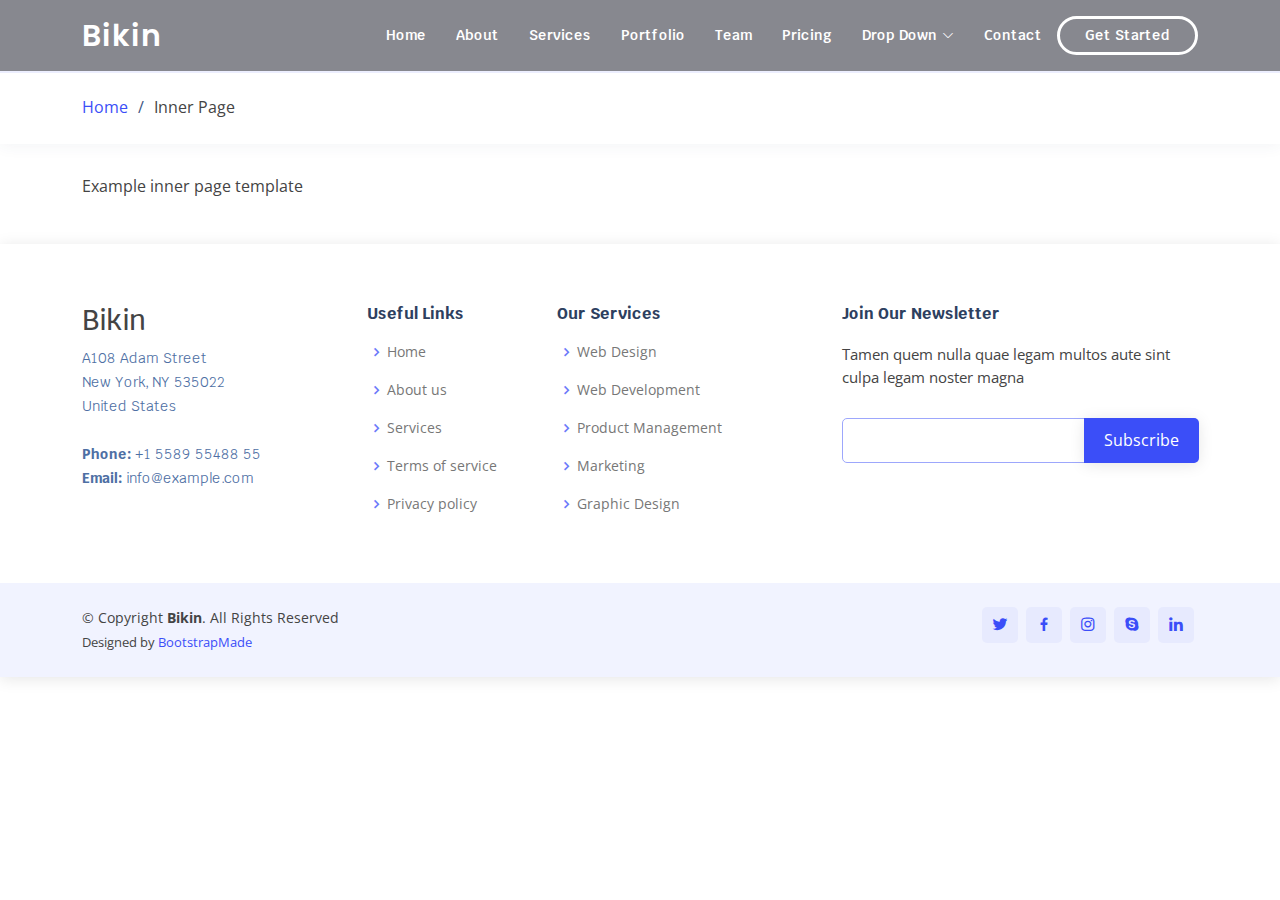
<file: inner-page.html>
<!DOCTYPE html>
<html lang="en">

<head>
  <meta charset="utf-8">
  <meta content="width=device-width, initial-scale=1.0" name="viewport">

  <title>Inner Page - Bikin Bootstrap Template</title>
  <meta content="" name="description">
  <meta content="" name="keywords">

  <!-- Favicons -->
  <link href="assets/img/favicon.png" rel="icon">
  <link href="assets/img/apple-touch-icon.png" rel="apple-touch-icon">

  <!-- Google Fonts -->
  <link href="https://fonts.googleapis.com/css?family=Open+Sans:300,300i,400,400i,600,600i,700,700i|Krub:300,300i,400,400i,500,500i,600,600i,700,700i|Poppins:300,300i,400,400i,500,500i,600,600i,700,700i" rel="stylesheet">

  <!-- Vendor CSS Files -->
  <link href="assets/vendor/aos/aos.css" rel="stylesheet">
  <link href="assets/vendor/bootstrap/css/bootstrap.min.css" rel="stylesheet">
  <link href="assets/vendor/bootstrap-icons/bootstrap-icons.css" rel="stylesheet">
  <link href="assets/vendor/boxicons/css/boxicons.min.css" rel="stylesheet">
  <link href="assets/vendor/glightbox/css/glightbox.min.css" rel="stylesheet">
  <link href="assets/vendor/swiper/swiper-bundle.min.css" rel="stylesheet">

  <!-- Template Main CSS File -->
  <link href="assets/css/style.css" rel="stylesheet">

  <!-- =======================================================
  * Template Name: Bikin - v4.3.0
  * Template URL: https://bootstrapmade.com/bikin-free-simple-landing-page-template/
  * Author: BootstrapMade.com
  * License: https://bootstrapmade.com/license/
  ======================================================== -->
</head>

<body>

  <!-- ======= Header ======= -->
  <header id="header" class="fixed-top">
    <div class="container d-flex align-items-center justify-content-between">

      <h1 class="logo"><a href="index.html">Bikin</a></h1>
      <!-- Uncomment below if you prefer to use an image logo -->
      <!-- <a href="index.html" class="logo"><img src="assets/img/logo.png" alt="" class="img-fluid"></a>-->

      <nav id="navbar" class="navbar">
        <ul>
          <li><a class="nav-link scrollto " href="#hero">Home</a></li>
          <li><a class="nav-link scrollto" href="#about">About</a></li>
          <li><a class="nav-link scrollto" href="#services">Services</a></li>
          <li><a class="nav-link scrollto " href="#portfolio">Portfolio</a></li>
          <li><a class="nav-link scrollto" href="#team">Team</a></li>
          <li><a class="nav-link scrollto" href="#pricing">Pricing</a></li>
          <li class="dropdown"><a href="#"><span>Drop Down</span> <i class="bi bi-chevron-down"></i></a>
            <ul>
              <li><a href="#">Drop Down 1</a></li>
              <li class="dropdown"><a href="#"><span>Deep Drop Down</span> <i class="bi bi-chevron-right"></i></a>
                <ul>
                  <li><a href="#">Deep Drop Down 1</a></li>
                  <li><a href="#">Deep Drop Down 2</a></li>
                  <li><a href="#">Deep Drop Down 3</a></li>
                  <li><a href="#">Deep Drop Down 4</a></li>
                  <li><a href="#">Deep Drop Down 5</a></li>
                </ul>
              </li>
              <li><a href="#">Drop Down 2</a></li>
              <li><a href="#">Drop Down 3</a></li>
              <li><a href="#">Drop Down 4</a></li>
            </ul>
          </li>
          <li><a class="nav-link scrollto" href="#contact">Contact</a></li>
          <li><a class="getstarted scrollto" href="#about">Get Started</a></li>
        </ul>
        <i class="bi bi-list mobile-nav-toggle"></i>
      </nav><!-- .navbar -->

    </div>
  </header><!-- End Header -->

  <main id="main">

    <!-- ======= Breadcrumbs ======= -->
    <section id="breadcrumbs" class="breadcrumbs">
      <div class="container">

        <ol>
          <li><a href="index.html">Home</a></li>
          <li>Inner Page</li>
        </ol>

      </div>
    </section><!-- End Breadcrumbs -->

    <section class="inner-page">
      <div class="container">
        <p>
          Example inner page template
        </p>
      </div>
    </section>

  </main><!-- End #main -->

  <!-- ======= Footer ======= -->
  <footer id="footer">

    <div class="footer-top">
      <div class="container">
        <div class="row">

          <div class="col-lg-3 col-md-6 footer-contact">
            <h3>Bikin</h3>
            <p>
              A108 Adam Street <br>
              New York, NY 535022<br>
              United States <br><br>
              <strong>Phone:</strong> +1 5589 55488 55<br>
              <strong>Email:</strong> info@example.com<br>
            </p>
          </div>

          <div class="col-lg-2 col-md-6 footer-links">
            <h4>Useful Links</h4>
            <ul>
              <li><i class="bx bx-chevron-right"></i> <a href="#">Home</a></li>
              <li><i class="bx bx-chevron-right"></i> <a href="#">About us</a></li>
              <li><i class="bx bx-chevron-right"></i> <a href="#">Services</a></li>
              <li><i class="bx bx-chevron-right"></i> <a href="#">Terms of service</a></li>
              <li><i class="bx bx-chevron-right"></i> <a href="#">Privacy policy</a></li>
            </ul>
          </div>

          <div class="col-lg-3 col-md-6 footer-links">
            <h4>Our Services</h4>
            <ul>
              <li><i class="bx bx-chevron-right"></i> <a href="#">Web Design</a></li>
              <li><i class="bx bx-chevron-right"></i> <a href="#">Web Development</a></li>
              <li><i class="bx bx-chevron-right"></i> <a href="#">Product Management</a></li>
              <li><i class="bx bx-chevron-right"></i> <a href="#">Marketing</a></li>
              <li><i class="bx bx-chevron-right"></i> <a href="#">Graphic Design</a></li>
            </ul>
          </div>

          <div class="col-lg-4 col-md-6 footer-newsletter">
            <h4>Join Our Newsletter</h4>
            <p>Tamen quem nulla quae legam multos aute sint culpa legam noster magna</p>
            <form action="" method="post">
              <input type="email" name="email"><input type="submit" value="Subscribe">
            </form>
          </div>

        </div>
      </div>
    </div>

    <div class="container d-md-flex py-4">

      <div class="me-md-auto text-center text-md-start">
        <div class="copyright">
          &copy; Copyright <strong><span>Bikin</span></strong>. All Rights Reserved
        </div>
        <div class="credits">
          <!-- All the links in the footer should remain intact. -->
          <!-- You can delete the links only if you purchased the pro version. -->
          <!-- Licensing information: https://bootstrapmade.com/license/ -->
          <!-- Purchase the pro version with working PHP/AJAX contact form: https://bootstrapmade.com/bikin-free-simple-landing-page-template/ -->
          Designed by <a href="https://bootstrapmade.com/">BootstrapMade</a>
        </div>
      </div>
      <div class="social-links text-center text-md-right pt-3 pt-md-0">
        <a href="#" class="twitter"><i class="bx bxl-twitter"></i></a>
        <a href="#" class="facebook"><i class="bx bxl-facebook"></i></a>
        <a href="#" class="instagram"><i class="bx bxl-instagram"></i></a>
        <a href="#" class="google-plus"><i class="bx bxl-skype"></i></a>
        <a href="#" class="linkedin"><i class="bx bxl-linkedin"></i></a>
      </div>
    </div>
  </footer><!-- End Footer -->

  <div id="preloader"></div>
  <a href="#" class="back-to-top d-flex align-items-center justify-content-center"><i class="bi bi-arrow-up-short"></i></a>

  <!-- Vendor JS Files -->
  <script src="assets/vendor/aos/aos.js"></script>
  <script src="assets/vendor/bootstrap/js/bootstrap.bundle.min.js"></script>
  <script src="assets/vendor/glightbox/js/glightbox.min.js"></script>
  <script src="assets/vendor/isotope-layout/isotope.pkgd.min.js"></script>
  <script src="assets/vendor/php-email-form/validate.js"></script>
  <script src="assets/vendor/swiper/swiper-bundle.min.js"></script>

  <!-- Template Main JS File -->
  <script src="assets/js/main.js"></script>

</body>

</html>
</file>
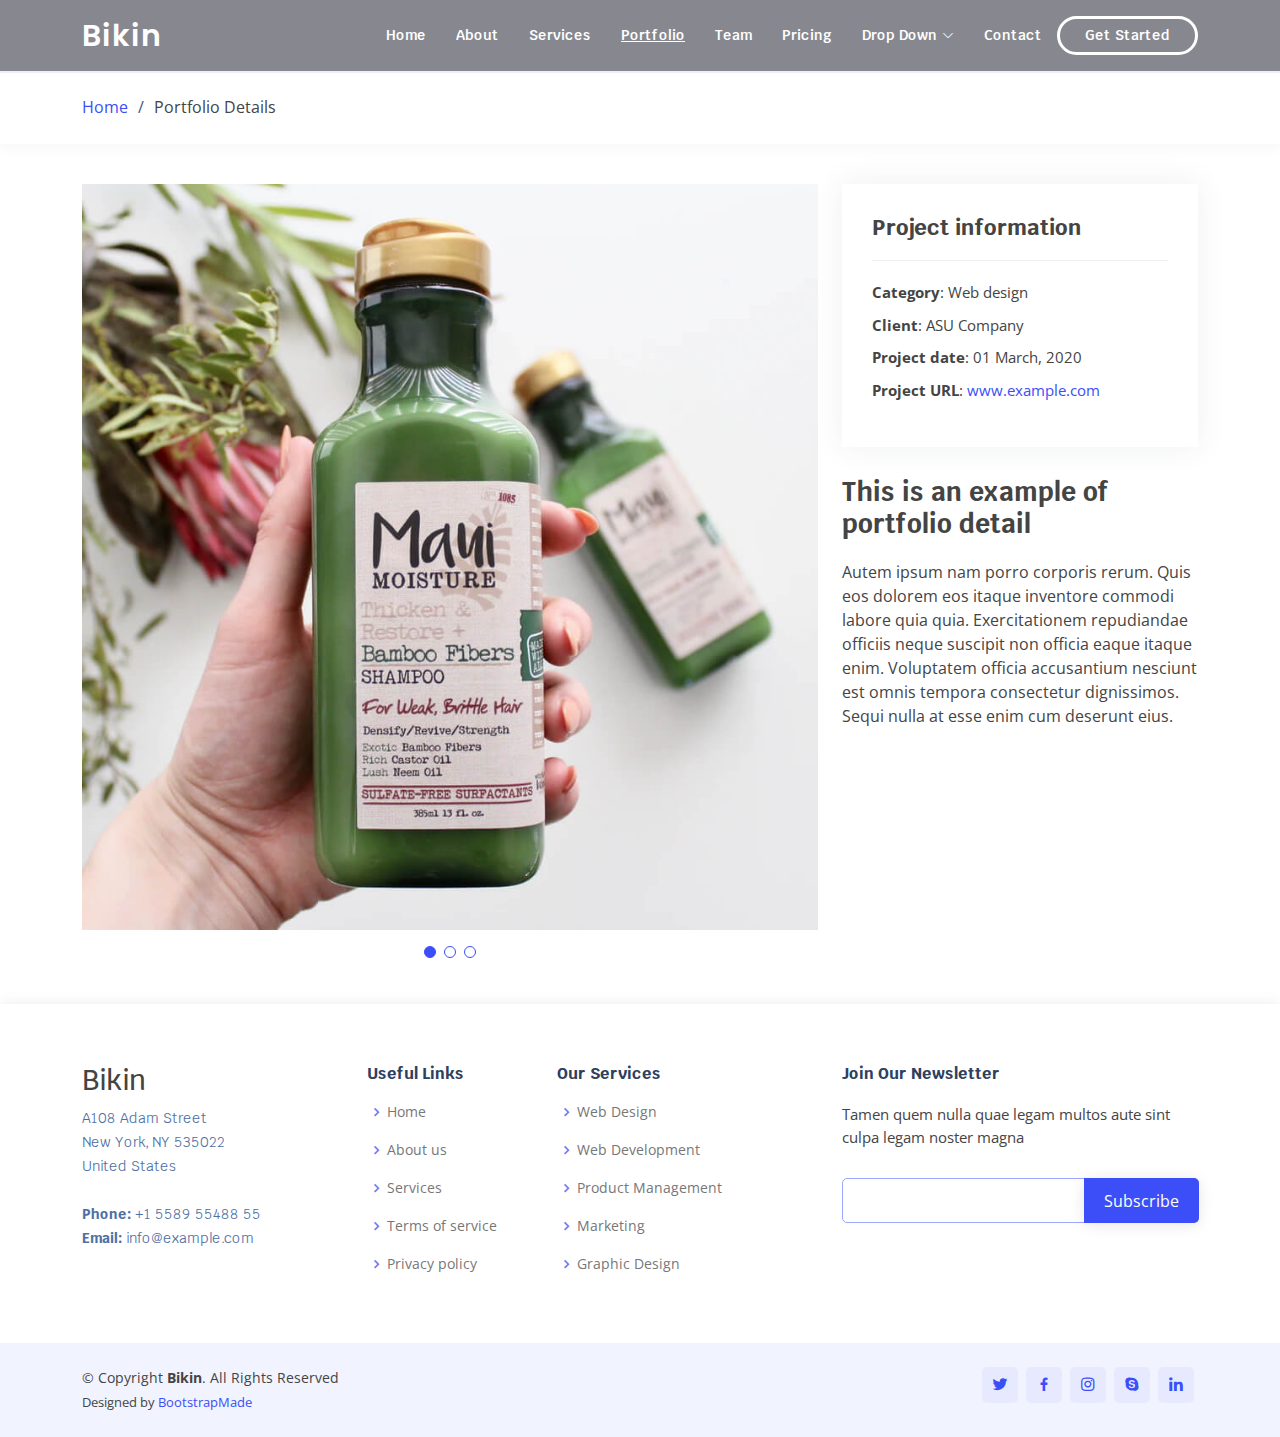
<file: portfolio-details.html>
<!DOCTYPE html>
<html lang="en">

<head>
  <meta charset="utf-8">
  <meta content="width=device-width, initial-scale=1.0" name="viewport">

  <title>Portfolio Details - Bikin Bootstrap Template</title>
  <meta content="" name="description">
  <meta content="" name="keywords">

  <!-- Favicons -->
  <link href="assets/img/favicon.png" rel="icon">
  <link href="assets/img/apple-touch-icon.png" rel="apple-touch-icon">

  <!-- Google Fonts -->
  <link href="https://fonts.googleapis.com/css?family=Open+Sans:300,300i,400,400i,600,600i,700,700i|Krub:300,300i,400,400i,500,500i,600,600i,700,700i|Poppins:300,300i,400,400i,500,500i,600,600i,700,700i" rel="stylesheet">

  <!-- Vendor CSS Files -->
  <link href="assets/vendor/aos/aos.css" rel="stylesheet">
  <link href="assets/vendor/bootstrap/css/bootstrap.min.css" rel="stylesheet">
  <link href="assets/vendor/bootstrap-icons/bootstrap-icons.css" rel="stylesheet">
  <link href="assets/vendor/boxicons/css/boxicons.min.css" rel="stylesheet">
  <link href="assets/vendor/glightbox/css/glightbox.min.css" rel="stylesheet">
  <link href="assets/vendor/swiper/swiper-bundle.min.css" rel="stylesheet">

  <!-- Template Main CSS File -->
  <link href="assets/css/style.css" rel="stylesheet">

  <!-- =======================================================
  * Template Name: Bikin - v4.3.0
  * Template URL: https://bootstrapmade.com/bikin-free-simple-landing-page-template/
  * Author: BootstrapMade.com
  * License: https://bootstrapmade.com/license/
  ======================================================== -->
</head>

<body>

  <!-- ======= Header ======= -->
  <header id="header" class="fixed-top">
    <div class="container d-flex align-items-center justify-content-between">

      <h1 class="logo"><a href="home.html">Bikin</a></h1>
      <!-- Uncomment below if you prefer to use an image logo -->
      <!-- <a href="home.html" class="logo"><img src="assets/img/logo.png" alt="" class="img-fluid"></a>-->

      <nav id="navbar" class="navbar">
        <ul>
          <li><a class="nav-link scrollto " href="#hero">Home</a></li>
          <li><a class="nav-link scrollto" href="#about">About</a></li>
          <li><a class="nav-link scrollto" href="#services">Services</a></li>
          <li><a class="nav-link scrollto active" href="#portfolio">Portfolio</a></li>
          <li><a class="nav-link scrollto" href="#team">Team</a></li>
          <li><a class="nav-link scrollto" href="#pricing">Pricing</a></li>
          <li class="dropdown"><a href="#"><span>Drop Down</span> <i class="bi bi-chevron-down"></i></a>
            <ul>
              <li><a href="#">Drop Down 1</a></li>
              <li class="dropdown"><a href="#"><span>Deep Drop Down</span> <i class="bi bi-chevron-right"></i></a>
                <ul>
                  <li><a href="#">Deep Drop Down 1</a></li>
                  <li><a href="#">Deep Drop Down 2</a></li>
                  <li><a href="#">Deep Drop Down 3</a></li>
                  <li><a href="#">Deep Drop Down 4</a></li>
                  <li><a href="#">Deep Drop Down 5</a></li>
                </ul>
              </li>
              <li><a href="#">Drop Down 2</a></li>
              <li><a href="#">Drop Down 3</a></li>
              <li><a href="#">Drop Down 4</a></li>
            </ul>
          </li>
          <li><a class="nav-link scrollto" href="#contact">Contact</a></li>
          <li><a class="getstarted scrollto" href="#about">Get Started</a></li>
        </ul>
        <i class="bi bi-list mobile-nav-toggle"></i>
      </nav><!-- .navbar -->

    </div>
  </header><!-- End Header -->

  <main id="main">

    <!-- ======= Breadcrumbs ======= -->
    <section id="breadcrumbs" class="breadcrumbs">
      <div class="container">

        <ol>
          <li><a href="home.html">Home</a></li>
          <li>Portfolio Details</li>
        </ol>

      </div>
    </section><!-- End Breadcrumbs -->

    <!-- ======= Portfolio Details Section ======= -->
    <section id="portfolio-details" class="portfolio-details">
      <div class="container">

        <div class="row gy-4">

          <div class="col-lg-8">
            <div class="portfolio-details-slider swiper-container">
              <div class="swiper-wrapper align-items-center">

                <div class="swiper-slide">
                  <img src="assets/img/portfolio/portfolio-1.jpg" alt="">
                </div>

                <div class="swiper-slide">
                  <img src="assets/img/portfolio/portfolio-2.jpg" alt="">
                </div>

                <div class="swiper-slide">
                  <img src="assets/img/portfolio/portfolio-3.jpg" alt="">
                </div>

              </div>
              <div class="swiper-pagination"></div>
            </div>
          </div>

          <div class="col-lg-4">
            <div class="portfolio-info">
              <h3>Project information</h3>
              <ul>
                <li><strong>Category</strong>: Web design</li>
                <li><strong>Client</strong>: ASU Company</li>
                <li><strong>Project date</strong>: 01 March, 2020</li>
                <li><strong>Project URL</strong>: <a href="#">www.example.com</a></li>
              </ul>
            </div>
            <div class="portfolio-description">
              <h2>This is an example of portfolio detail</h2>
              <p>
                Autem ipsum nam porro corporis rerum. Quis eos dolorem eos itaque inventore commodi labore quia quia. Exercitationem repudiandae officiis neque suscipit non officia eaque itaque enim. Voluptatem officia accusantium nesciunt est omnis tempora consectetur dignissimos. Sequi nulla at esse enim cum deserunt eius.
              </p>
            </div>
          </div>

        </div>

      </div>
    </section><!-- End Portfolio Details Section -->

  </main><!-- End #main -->

  <!-- ======= Footer ======= -->
  <footer id="footer">

    <div class="footer-top">
      <div class="container">
        <div class="row">

          <div class="col-lg-3 col-md-6 footer-contact">
            <h3>Bikin</h3>
            <p>
              A108 Adam Street <br>
              New York, NY 535022<br>
              United States <br><br>
              <strong>Phone:</strong> +1 5589 55488 55<br>
              <strong>Email:</strong> info@example.com<br>
            </p>
          </div>

          <div class="col-lg-2 col-md-6 footer-links">
            <h4>Useful Links</h4>
            <ul>
              <li><i class="bx bx-chevron-right"></i> <a href="#">Home</a></li>
              <li><i class="bx bx-chevron-right"></i> <a href="#">About us</a></li>
              <li><i class="bx bx-chevron-right"></i> <a href="#">Services</a></li>
              <li><i class="bx bx-chevron-right"></i> <a href="#">Terms of service</a></li>
              <li><i class="bx bx-chevron-right"></i> <a href="#">Privacy policy</a></li>
            </ul>
          </div>

          <div class="col-lg-3 col-md-6 footer-links">
            <h4>Our Services</h4>
            <ul>
              <li><i class="bx bx-chevron-right"></i> <a href="#">Web Design</a></li>
              <li><i class="bx bx-chevron-right"></i> <a href="#">Web Development</a></li>
              <li><i class="bx bx-chevron-right"></i> <a href="#">Product Management</a></li>
              <li><i class="bx bx-chevron-right"></i> <a href="#">Marketing</a></li>
              <li><i class="bx bx-chevron-right"></i> <a href="#">Graphic Design</a></li>
            </ul>
          </div>

          <div class="col-lg-4 col-md-6 footer-newsletter">
            <h4>Join Our Newsletter</h4>
            <p>Tamen quem nulla quae legam multos aute sint culpa legam noster magna</p>
            <form action="" method="post">
              <input type="email" name="email"><input type="submit" value="Subscribe">
            </form>
          </div>

        </div>
      </div>
    </div>

    <div class="container d-md-flex py-4">

      <div class="me-md-auto text-center text-md-start">
        <div class="copyright">
          &copy; Copyright <strong><span>Bikin</span></strong>. All Rights Reserved
        </div>
        <div class="credits">
          <!-- All the links in the footer should remain intact. -->
          <!-- You can delete the links only if you purchased the pro version. -->
          <!-- Licensing information: https://bootstrapmade.com/license/ -->
          <!-- Purchase the pro version with working PHP/AJAX contact form: https://bootstrapmade.com/bikin-free-simple-landing-page-template/ -->
          Designed by <a href="https://bootstrapmade.com/">BootstrapMade</a>
        </div>
      </div>
      <div class="social-links text-center text-md-right pt-3 pt-md-0">
        <a href="#" class="twitter"><i class="bx bxl-twitter"></i></a>
        <a href="#" class="facebook"><i class="bx bxl-facebook"></i></a>
        <a href="#" class="instagram"><i class="bx bxl-instagram"></i></a>
        <a href="#" class="google-plus"><i class="bx bxl-skype"></i></a>
        <a href="#" class="linkedin"><i class="bx bxl-linkedin"></i></a>
      </div>
    </div>
  </footer><!-- End Footer -->

  <div id="preloader"></div>
  <a href="#" class="back-to-top d-flex align-items-center justify-content-center"><i class="bi bi-arrow-up-short"></i></a>

  <!-- Vendor JS Files -->
  <script src="assets/vendor/aos/aos.js"></script>
  <script src="assets/vendor/bootstrap/js/bootstrap.bundle.min.js"></script>
  <script src="assets/vendor/glightbox/js/glightbox.min.js"></script>
  <script src="assets/vendor/isotope-layout/isotope.pkgd.min.js"></script>
  <script src="assets/vendor/php-email-form/validate.js"></script>
  <script src="assets/vendor/swiper/swiper-bundle.min.js"></script>

  <!-- Template Main JS File -->
  <script src="assets/js/main.js"></script>

</body>

</html>
</file>
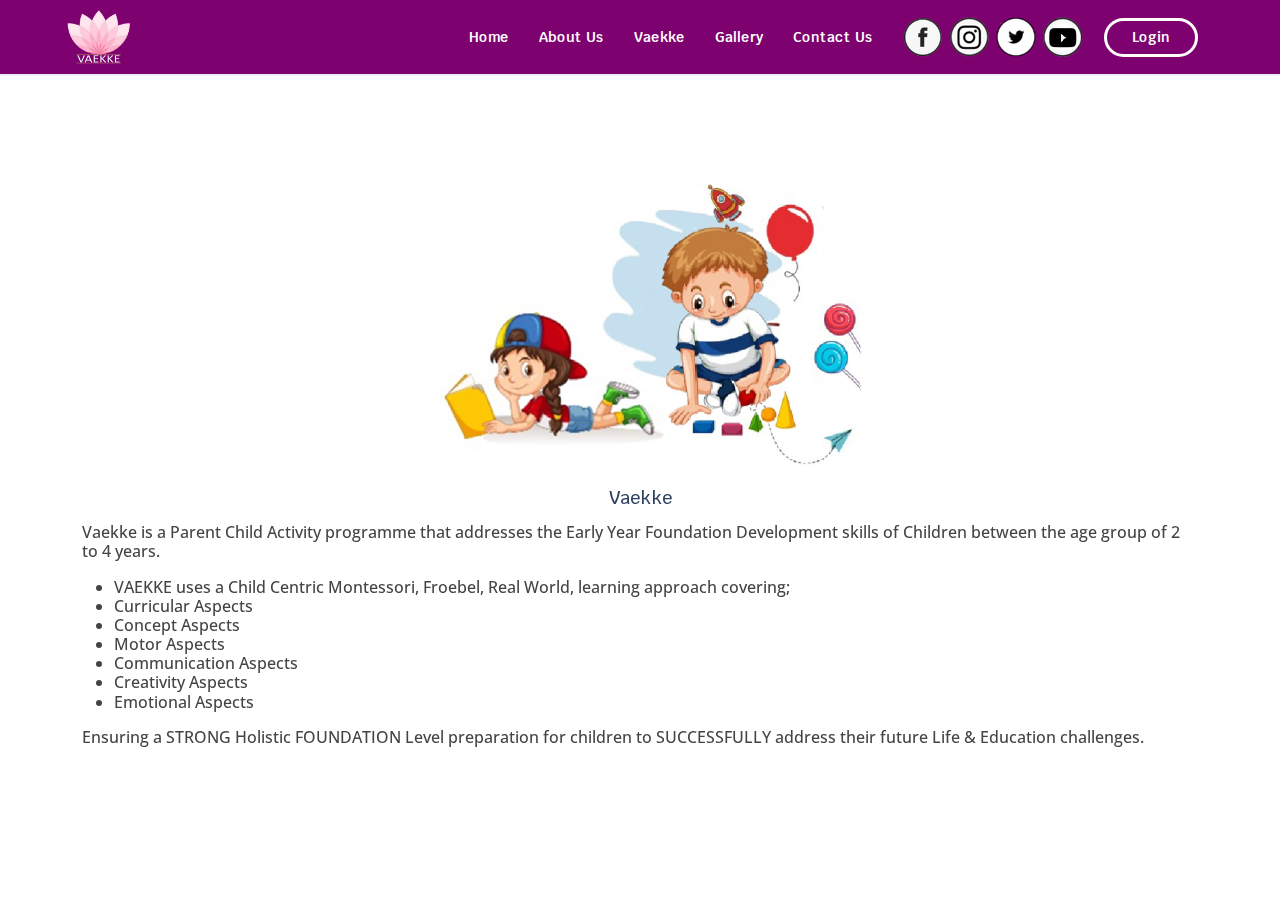
<file: vaekke.html>
<!DOCTYPE html>
<html lang="en">

<head>
  <meta charset="utf-8">
  <meta content="width=device-width, initial-scale=1.0" name="viewport">

  <title>Vaekke</title>
  <meta content="" name="description">
  <meta content="" name="keywords">

  <!-- Favicons -->
  <link href="assets/img/VaekkeLogo.png" rel="icon">
  <link href="assets/img/VaekkeLogo.png" rel="apple-touch-icon">

  <!-- Google Fonts -->
  <link href="https://fonts.googleapis.com/css?family=Open+Sans:300,300i,400,400i,600,600i,700,700i|Krub:300,300i,400,400i,500,500i,600,600i,700,700i|Poppins:300,300i,400,400i,500,500i,600,600i,700,700i" rel="stylesheet">

  <!-- Vendor CSS Files -->
  <link href="assets/vendor/aos/aos.css" rel="stylesheet">
  <link href="assets/vendor/bootstrap/css/bootstrap.min.css" rel="stylesheet">
  <link href="assets/vendor/bootstrap-icons/bootstrap-icons.css" rel="stylesheet">
  <link href="assets/vendor/boxicons/css/boxicons.min.css" rel="stylesheet">
  <link href="assets/vendor/glightbox/css/glightbox.min.css" rel="stylesheet">
  <link href="assets/vendor/swiper/swiper-bundle.min.css" rel="stylesheet">

  <!-- Template Main CSS File -->
  <link href="assets/css/style.css" rel="stylesheet">

  <!-- =======================================================
  * Template Name: Bikin - v4.3.0
  * Template URL: https://bootstrapmade.com/bikin-free-simple-landing-page-template/
  * Author: BootstrapMade.com
  * License: https://bootstrapmade.com/license/
  ======================================================== -->
</head>

<body>

  <!-- ======= Header ======= -->
  <header id="header" class="fixed-top" style="background-color: #7d016e;">
    <div class="container d-flex align-items-center justify-content-between">

      <div class="Vaekkelogo"><a class="nav-link" href="index.html">
        <img src="assets/img/VaekkeLogo.png"></a>
    </div>
      <!-- Uncomment below if you prefer to use an image logo -->
      <!-- <a href="index.html" class="logo"><img src="assets/img/logo.png" alt="" class="img-fluid"></a>-->

     
      <nav id="navbar" class="navbar">
        <ul>
          <li><a class="nav-link scrollto" href="index.html">Home</a></li>
          <li><a class="nav-link scrollto" href="about.html">About Us</a></li>
          <li><a class="nav-link scrollto" href="vaekke.html">Vaekke</a></li>
          <li><a class="nav-link scrollto" href="gallery.html">Gallery</a></li>
          <li><a class="nav-link scrollto" href="contact.html">Contact Us</a></li>
          <li class="mediaicons-lg"><a class="nav-link scrollto" ></a>&nbsp;</li>
          <li class="mediaicons-lg"><a href="https://www.facebook.com/vaekkeeyfs/" class="logo"> <img src="assets/img/fb-icon.png"></a></a></li>
          <li class="mediaicons-lg"><a href="https://instagram.com/vaekkeeyfs/" class="logo"> <img src="assets/img/insta-icon.png"></a></a></li>
          <li class="mediaicons-lg"><a href="https://twitter.com/VaekkeEYFS/" class="logo"> <img src="assets/img/twtter-icon.png"></a></a></li>
          <li class="mediaicons-lg"><a href="index.html" class="logo"> <img src="assets/img/youtube-icon.png"></a></a></li>
        
          <li><a class="logo"> <a class="getstarted" href="index.html">Login</a></a></li>
        </ul>
          <table class="mediaicons-sm">
            <td><a href="https://www.facebook.com/vaekkeeyfs/" class="logo"> <img src="assets/img/fb-icon.png"></a></a></td>
            <td><a href="https://instagram.com/vaekkeeyfs/" class="logo"> <img src="assets/img/insta-icon.png"></a></a></td>
            <td><a href="https://twitter.com/VaekkeEYFS/" class="logo"> <img src="assets/img/twtter-icon.png"></a></a></td>
            <td><a href="#hero" class="logo"> <img src="assets/img/youtube-icon.png"></a></a></td>
          </table>
        <i class="bi bi-list mobile-nav-toggle"></i>
      </nav><!-- .navbar -->

    </div>
  </header><!-- End Header -->

  <!-- ======= Hero Section ======= -->
  <section id="hero" class="d-flex align-items-center">

    <div class="container d-flex flex-column align-items-center justify-content-center" data-aos="fade-up">
      <img src="assets/img/hero-img2.jpg" class="img-fluid hero-img" alt="" data-aos="zoom-in" data-aos-delay="150">
      <h2 >Vaekke</h1>
      <h2 style="text-align: left; font-size: 16px;    font-family: Open Sans; color: #444444;">
        <p >Vaekke is a Parent Child Activity programme that addresses the Early Year Foundation Development skills of Children between the age group of 2 to 4 years.
          <br>
          <ul style="text-align: left;">
            <li>VAEKKE uses a Child Centric Montessori, Froebel, Real World, learning approach covering;</li>            
            <li>Curricular Aspects</li>
            <li>Concept Aspects</li>
            <li>Motor Aspects</li>
            <li>Communication Aspects</li>
            <li>Creativity Aspects</li>
            <li>Emotional Aspects</li>
          </ul></p>
        <p style="text-align: left;">Ensuring a STRONG Holistic FOUNDATION Level preparation for children to SUCCESSFULLY address their future Life & Education challenges.</p>
        </h2>
      
    </div>

  </section><!-- End Hero -->




  <div id="preloader"></div>
  <a href="#" class="back-to-top d-flex align-items-center justify-content-center"><i class="bi bi-arrow-up-short"></i></a>

  <!-- Vendor JS Files -->
  <script src="assets/vendor/aos/aos.js"></script>
  <script src="assets/vendor/bootstrap/js/bootstrap.bundle.min.js"></script>
  <script src="assets/vendor/glightbox/js/glightbox.min.js"></script>
  <script src="assets/vendor/isotope-layout/isotope.pkgd.min.js"></script>
  <script src="assets/vendor/php-email-form/validate.js"></script>
  <script src="assets/vendor/swiper/swiper-bundle.min.js"></script>

  <!-- Template Main JS File -->
  <script src="assets/js/main.js"></script>

</body>

</html>
</file>
<file: assets/css/style.css>
/**
* Template Name: Bikin - v4.3.0
* Template URL: https://bootstrapmade.com/bikin-free-simple-landing-page-template/
* Author: BootstrapMade.com
* License: https://bootstrapmade.com/license/
*/

/*--------------------------------------------------------------
# General
--------------------------------------------------------------*/
body {
  font-family: "Open Sans", sans-serif;
  color: #444444;
}

a {
  color: #3b4ef8;
  text-decoration: none;
}

a:hover {
  color: #6c7afa;
  text-decoration: none;
}

h1, h2, h3, h4, h5, h6 {
  font-family: "Krub", sans-serif;
}

/*--------------------------------------------------------------
# Back to top button
--------------------------------------------------------------*/
.back-to-top {
  position: fixed;
  visibility: hidden;
  opacity: 0;
  right: 15px;
  bottom: 15px;
  z-index: 996;
  background: #660066;
  width: 40px;
  height: 40px;
  border-radius: 4px;
  transition: all 0.4s;
}

.back-to-top i {
  font-size: 28px;
  color: #fff;
  line-height: 0;
}

.back-to-top:hover {
  background: #cf07b8;
  color: #fff;
}

.back-to-top.active {
  visibility: visible;
  opacity: 1;
}

/*--------------------------------------------------------------
# Preloader
--------------------------------------------------------------*/
#preloader {
  position: fixed;
  top: 0;
  left: 0;
  right: 0;
  bottom: 0;
  z-index: 9999;
  overflow: hidden;
  background: #fff;
}

#preloader:before {
  content: "";
  position: fixed;
  top: calc(50% - 30px);
  left: calc(50% - 30px);
  border: 6px solid #3b4ef8;
  border-top-color: #e2e5fe;
  border-radius: 50%;
  width: 60px;
  height: 60px;
  -webkit-animation: animate-preloader 1s linear infinite;
  animation: animate-preloader 1s linear infinite;
}

@-webkit-keyframes animate-preloader {
  0% {
    transform: rotate(0deg);
  }
  100% {
    transform: rotate(360deg);
  }
}

@keyframes animate-preloader {
  0% {
    transform: rotate(0deg);
  }
  100% {
    transform: rotate(360deg);
  }
}

/*--------------------------------------------------------------
# Disable aos animation delay on mobile devices
--------------------------------------------------------------*/
@media screen and (max-width: 768px) {
  [data-aos-delay] {
    transition-delay: 0 !important;
  }
}

/*--------------------------------------------------------------
# Header
--------------------------------------------------------------*/
#header {
  background: #87888f;
  border-bottom: 2px solid #eceefe;
  transition: all 0.5s;
  z-index: 997;
  padding: 15px 0;
}

#header .logo {
  font-size: 30px;
  margin: 0;
  padding: 0;
  line-height: 1;
  font-weight: 600;
  letter-spacing: 1px;
  font-family: "Poppins", sans-serif;
}

#header .logo a {
  color:white;
}

#header .logo img {
  max-height: 40px;
}

#header .Vaekkelogo img {
  max-height: 70px;
  position: absolute;
  margin: -34px;
}
/*--------------------------------------------------------------
# Navigation Menu
--------------------------------------------------------------*/
/**
* Desktop Navigation 
*/
.navbar {
  padding: 0;
}

.navbar ul {
  margin: 0;
  padding: 0;
  display: flex;
  list-style: none;
  align-items: center;
}

.navbar li {
  position: relative;
}

.navbar a, .navbar a:focus {
  display: flex;
  align-items: center;
  justify-content: space-between;
  padding: 10px 0 10px 30px;
  font-family: "Krub", sans-serif;
  font-size: 14px;
  font-weight: 600;
  color: white;
  white-space: nowrap;
  transition: 0.3s;
}

.navbar a i, .navbar a:focus i {
  font-size: 12px;
  line-height: 0;
  margin-left: 5px;
}

.navbar a:hover, .navbar .active, .navbar .active:focus, .navbar li:hover > a {
  color: white;
  text-decoration: underline;
}

.navbar .getstarted {
  /* background: #e2e5fe; */
  padding: 6px 25px;
  margin-left: 15px;
  /* border-radius: 21px; */
  font-weight: 600;
  color: white;
  border-radius: 24px;
  border-style: solid;
  border-color: white;
}

.navbar .getstarted:hover {
  color: #7d016e;
  background: white;
}

.navbar .dropdown ul {
  display: block;
  position: absolute;
  left: 14px;
  top: calc(100% + 30px);
  margin: 0;
  padding: 10px 0;
  z-index: 99;
  opacity: 0;
  visibility: hidden;
  background: #fff;
  box-shadow: 0px 0px 30px rgba(127, 137, 161, 0.25);
  transition: 0.3s;
  border-radius: 4px;
}

.navbar .dropdown ul li {
  min-width: 200px;
}

.navbar .dropdown ul a {
  padding: 10px 20px;
  text-transform: none;
  font-weight: 500;
}

.navbar .dropdown ul a i {
  font-size: 12px;
}

.navbar .dropdown ul a:hover, .navbar .dropdown ul .active:hover, .navbar .dropdown ul li:hover > a {
  color: #3b4ef8;
}

.navbar .dropdown:hover > ul {
  opacity: 1;
  top: 100%;
  visibility: visible;
}

.navbar .dropdown .dropdown ul {
  top: 0;
  left: calc(100% - 30px);
  visibility: hidden;
}

.navbar .dropdown .dropdown:hover > ul {
  opacity: 1;
  top: 0;
  left: 100%;
  visibility: visible;
}

@media (max-width: 1366px) {
  .navbar .dropdown .dropdown ul {
    left: -90%;
  }
  .navbar .dropdown .dropdown:hover > ul {
    left: -100%;
  }
}

/**
* Mobile Navigation 
*/
.mobile-nav-toggle {
  color: white;
  font-size: 28px;
  cursor: pointer;
  display: none;
  line-height: 0;
  transition: 0.5s;
}

.mobile-nav-toggle.bi-x {
  color: #fff;
}

@media (max-width: 991px) {
  .mobile-nav-toggle {
    display: block;
  }
  .navbar ul {
    display: none;
  }
  .mediaicons-lg{
    display: none;
  }
  .loadingimage{
    max-width: 50%;
  }
}
@media (min-width: 991px) {
  .mediaicons-sm{
    display: none;
  }
  .loadingimage{
    max-width: 25%;
  }
 
}



.navbar-mobile {
  position: fixed;
  overflow: hidden;
  top: 0;
  right: 0;
  left: 0;
  bottom: 0;
  background: rgb(228 231 234 / 90%);
  transition: 0.3s;
  z-index: 999;
}

.navbar-mobile .mobile-nav-toggle {
  position: absolute;
  top: 15px;
  right: 15px;
}

.navbar-mobile ul {
  display: block;
  position: absolute;
  top: 55px;
  right: 15px;
  bottom: 15px;
  left: 15px;
  padding: 10px 0;
  border-radius: 6px;
  background-color: #fff;
  overflow-y: auto;
  transition: 0.3s;
  height: 375px;
}

.navbar-mobile a {
  padding: 10px 20px;
  font-size: 15px;
  color: #2d405f;
}

.navbar-mobile a:hover, .navbar-mobile .active, .navbar-mobile li:hover > a {
  color: #3b4ef8;
}

.navbar-mobile .getstarted {
  margin: 15px;
  color: black;
  border-radius: 24px;
  border-style: solid;
  border-color: #7d016e;
}
.navbar-mobile .getstarted:hover {
  color: white;
  background: #7d016e;
}

.navbar-mobile .dropdown ul {
  position: static;
  display: none;
  margin: 10px 20px;
  padding: 10px 0;
  z-index: 99;
  opacity: 1;
  visibility: visible;
  background: #fff;
  box-shadow: 0px 0px 30px rgba(127, 137, 161, 0.25);
}

.navbar-mobile .dropdown ul li {
  min-width: 200px;
}

.navbar-mobile .dropdown ul a {
  padding: 10px 20px;
}

.navbar-mobile .dropdown ul a i {
  font-size: 12px;
}

.navbar-mobile .dropdown ul a:hover, .navbar-mobile .dropdown ul .active:hover, .navbar-mobile .dropdown ul li:hover > a {
  color: #3b4ef8;
}

.navbar-mobile .dropdown > .dropdown-active {
  display: block;
}

/*--------------------------------------------------------------
# Hero Section
--------------------------------------------------------------*/
#hero {
  width: 100%;
  height: 100vh;
  background: white;
  border-bottom: 2px solid white;
  text-align: center;
}

#hero .container {
  padding-top: 0px;
}

#hero h1 {
  margin: 0;
  font-size: 30px;
  font-weight: 700;
  line-height: 56px;
  color: #141d2b;
  width: 60%;
  color: #2d405f;
}

#hero h2 {
  color: #466393;
  margin: 15px 0 0 0;
  font-size: 18px;
  color: #2d405f;
}

#hero .btn-get-started {
  font-family: "Krub", sans-serif;
  font-weight: 500;
  font-size: 14px;
  letter-spacing: 1px;
  display: block;
  padding: 8px 32px 10px 32px;
  margin-top: 25px;
  border-radius: 5px;
  transition: 0.5s;
  color: #fff;
  background: #660066;
}

#hero .btn-get-started:hover {
  background: #a109a1;
}

#hero .hero-img {
  max-width: 60%;
  margin-top: 40px;
}

@media (max-width: 992px) {
  #hero h1 {
    font-size: 26px;
    line-height: 42px;
    width: 100%;
  }
  #hero h2 {
    font-size: 16px;
    line-height: 24px;
  }
  #hero .hero-img {
    max-width: 90%;
  }
}

@media (max-height: 768px) {
  #hero {
    height: auto;
  }
}

/*--------------------------------------------------------------
# Sections General
--------------------------------------------------------------*/
section {
  padding: 30px 0;
  overflow: hidden;
}

.section-bg {
  background-color: #f6f8fb;
}

.section-title {
  text-align: center;
  padding-bottom: 30px;
}

.section-title h2 {
  font-size: 22px;
  font-weight: bold;
  margin-bottom: 20px;
  padding-bottom: 20px;
  position: relative;
  color: #2d405f;
}

.section-title h2::after {
  content: '';
  position: absolute;
  display: block;
  width: 50px;
  height: 3px;
  background: #aabbd7;
  bottom: 0;
  left: calc(50% - 25px);
}

.section-title p {
  margin-bottom: 0;
}

/*--------------------------------------------------------------
# About
--------------------------------------------------------------*/
.about {
  background: #466393;
  background-size: cover;
  padding: 60px 0;
  position: relative;
  color: #fff;
}

.about .content {
  padding: 30px 30px 30px 0;
}

.about .content h3 {
  font-weight: 700;
  font-size: 34px;
  color: #fff;
  margin-bottom: 30px;
}

.about .content p {
  margin-bottom: 30px;
}

.about .content .about-btn {
  display: inline-block;
  background: rgba(255, 255, 255, 0.05);
  padding: 6px 30px 8px 30px;
  color: #fff;
  border-radius: 50px;
  transition: 0.3s;
}

.about .content .about-btn i {
  font-size: 14px;
}

.about .content .about-btn:hover {
  background: rgba(255, 255, 255, 0.1);
}

.about .icon-boxes .icon-box {
  margin-top: 30px;
}

.about .icon-boxes .icon-box i {
  font-size: 40px;
  color: #b6bdfc;
  margin-bottom: 10px;
}

.about .icon-boxes .icon-box h4 {
  font-size: 20px;
  font-weight: 700;
  margin: 0 0 10px 0;
}

.about .icon-boxes .icon-box p {
  font-size: 15px;
}

@media (max-width: 1200px) {
  .about .content {
    padding-right: 0;
  }
}

@media (max-width: 768px) {
  .about {
    text-align: center;
  }
}

/*--------------------------------------------------------------
# Clients
--------------------------------------------------------------*/
.clients {
  background: #f6f7ff;
  padding: 15px 0;
  text-align: center;
}

.clients img {
  max-width: 45%;
  transition: all 0.4s ease-in-out;
  display: inline-block;
  padding: 15px 0;
}

.clients img:hover {
  transform: scale(1.15);
}

@media (max-width: 768px) {
  .clients img {
    max-width: 40%;
  }
}

/*--------------------------------------------------------------
# Features
--------------------------------------------------------------*/
.features .content + .content {
  margin-top: 100px;
}

.features .content h3 {
  font-weight: 600;
  font-size: 26px;
}

.features .content ul {
  list-style: none;
  padding: 0;
}

.features .content ul li {
  padding-bottom: 10px;
}

.features .content ul i {
  font-size: 20px;
  padding-right: 4px;
  color: #3b4ef8;
}

.features .content p:last-child {
  margin-bottom: 0;
}

/*--------------------------------------------------------------
# Steps
--------------------------------------------------------------*/
.steps {
  padding-top: 20px;
}

.steps .row {
  overflow: hidden;
}

.steps .content-item {
  padding: 40px;
  border-left: 1px solid #eee;
  border-bottom: 1px solid #eee;
  margin: -1px;
}

.steps .content-item span {
  display: block;
  font-size: 24px;
  font-weight: 400;
  color: #3b4ef8;
}

.steps .content-item h4 {
  font-size: 28px;
  font-weight: 400;
  padding: 0;
  margin: 20px 0;
  color: #2d405f;
}

.steps .content-item p {
  color: #aaaaaa;
  font-size: 15px;
  margin: 0;
  padding: 0;
}

@media (max-width: 768px) {
  .steps .content-item {
    padding: 40px 0;
  }
}

/*--------------------------------------------------------------
# Services
--------------------------------------------------------------*/
.services {
  background: #2d405f;
  padding-bottom: 80px;
}

.services .section-title h2, .services .section-title p {
  color: #fff;
}

.services .section-title h2::after {
  background: rgba(255, 255, 255, 0.2);
}

.services .icon-box {
  padding: 50px 30px;
  position: relative;
  overflow: hidden;
  background: #fff;
  transition: all 0.3s;
  border-radius: 5px;
  text-align: center;
}

.services .icon-box:hover {
  transform: scale(1.08);
}

.services .icon {
  margin-bottom: 15px;
}

.services .icon i {
  font-size: 32px;
  line-height: 1;
  color: #2d405f;
  background: #eff2f8;
  padding: 20px;
  border-radius: 50px;
  transition: all 0.3s;
}

.services .title {
  font-weight: 700;
  margin-bottom: 15px;
  font-size: 18px;
}

.services .title a {
  color: #2d405f;
  transition: 0.3s;
}

.services .title a:hover {
  color: #4e6fa4;
}

.services .description {
  font-size: 15px;
  line-height: 28px;
  margin-bottom: 0;
}

/*--------------------------------------------------------------
# Portfolio
--------------------------------------------------------------*/
.portfolio .portfolio-item {
  margin-bottom: 30px;
}

.portfolio #portfolio-flters {
  padding: 0;
  margin: 0 auto 20px auto;
  list-style: none;
  text-align: center;
}

.portfolio #portfolio-flters li {
  cursor: pointer;
  display: inline-block;
  padding: 8px 15px 10px 15px;
  font-size: 14px;
  font-weight: 600;
  line-height: 1;
  text-transform: uppercase;
  color: #444444;
  margin-bottom: 5px;
  transition: all 0.3s ease-in-out;
  border-radius: 3px;
}

.portfolio #portfolio-flters li:hover, .portfolio #portfolio-flters li.filter-active {
  color: #fff;
  background: #3b4ef8;
}

.portfolio #portfolio-flters li:last-child {
  margin-right: 0;
}

.portfolio .portfolio-wrap {
  transition: 0.3s;
  position: relative;
  overflow: hidden;
  z-index: 1;
  background: rgba(45, 64, 95, 0.6);
}

.portfolio .portfolio-wrap::before {
  content: "";
  background: rgba(45, 64, 95, 0.6);
  position: absolute;
  left: 0;
  right: 0;
  top: 0;
  bottom: 0;
  transition: all ease-in-out 0.3s;
  z-index: 2;
  opacity: 0;
}

.portfolio .portfolio-wrap img {
  transition: all ease-in-out 0.3s;
}

.portfolio .portfolio-wrap .portfolio-info {
  opacity: 0;
  position: absolute;
  top: 0;
  left: 0;
  right: 0;
  bottom: 0;
  z-index: 3;
  transition: all ease-in-out 0.3s;
  display: flex;
  flex-direction: column;
  justify-content: flex-end;
  align-items: flex-start;
  padding: 20px;
}

.portfolio .portfolio-wrap .portfolio-info h4 {
  font-size: 20px;
  color: #fff;
  font-weight: 600;
}

.portfolio .portfolio-wrap .portfolio-info p {
  color: rgba(255, 255, 255, 0.7);
  font-size: 14px;
  text-transform: uppercase;
  padding: 0;
  margin: 0;
  font-style: italic;
}

.portfolio .portfolio-wrap .portfolio-links {
  text-align: center;
  z-index: 4;
}

.portfolio .portfolio-wrap .portfolio-links a {
  color: #fff;
  margin: 0 5px 0 0;
  font-size: 28px;
  display: inline-block;
  transition: 0.3s;
}

.portfolio .portfolio-wrap .portfolio-links a:hover {
  color: #9da7fc;
}

.portfolio .portfolio-wrap:hover::before {
  opacity: 1;
}

.portfolio .portfolio-wrap:hover img {
  transform: scale(1.2);
}

.portfolio .portfolio-wrap:hover .portfolio-info {
  opacity: 1;
}

/*--------------------------------------------------------------
# Portfolio Details
--------------------------------------------------------------*/
.portfolio-details {
  padding-top: 40px;
}

.portfolio-details .portfolio-details-slider img {
  width: 100%;
}

.portfolio-details .portfolio-details-slider .swiper-pagination {
  margin-top: 20px;
  position: relative;
}

.portfolio-details .portfolio-details-slider .swiper-pagination .swiper-pagination-bullet {
  width: 12px;
  height: 12px;
  background-color: #fff;
  opacity: 1;
  border: 1px solid #3b4ef8;
}

.portfolio-details .portfolio-details-slider .swiper-pagination .swiper-pagination-bullet-active {
  background-color: #3b4ef8;
}

.portfolio-details .portfolio-info {
  padding: 30px;
  box-shadow: 0px 0 30px rgba(45, 64, 95, 0.08);
}

.portfolio-details .portfolio-info h3 {
  font-size: 22px;
  font-weight: 700;
  margin-bottom: 20px;
  padding-bottom: 20px;
  border-bottom: 1px solid #eee;
}

.portfolio-details .portfolio-info ul {
  list-style: none;
  padding: 0;
  font-size: 15px;
}

.portfolio-details .portfolio-info ul li + li {
  margin-top: 10px;
}

.portfolio-details .portfolio-description {
  padding-top: 30px;
}

.portfolio-details .portfolio-description h2 {
  font-size: 26px;
  font-weight: 700;
  margin-bottom: 20px;
}

.portfolio-details .portfolio-description p {
  padding: 0;
}

/*--------------------------------------------------------------
# Testimonials
--------------------------------------------------------------*/
.testimonials .testimonial-item {
  box-sizing: content-box;
  padding: 30px 30px 0 30px;
  margin: 30px 15px;
  text-align: center;
  min-height: 290px;
  box-shadow: 0px 2px 12px rgba(0, 0, 0, 0.08);
  background: #fff;
}

.testimonials .testimonial-item .testimonial-img {
  width: 90px;
  border-radius: 50%;
  border: 4px solid #fff;
  margin: 0 auto;
}

.testimonials .testimonial-item h3 {
  font-size: 18px;
  font-weight: bold;
  margin: 10px 0 5px 0;
  color: #111;
}

.testimonials .testimonial-item h4 {
  font-size: 14px;
  color: #999;
  margin: 0;
}

.testimonials .testimonial-item .quote-icon-left, .testimonials .testimonial-item .quote-icon-right {
  color: white;
  font-size: 26px;
}

.testimonials .testimonial-item .quote-icon-left {
  display: inline-block;
  left: -5px;
  position: relative;
}

.testimonials .testimonial-item .quote-icon-right {
  display: inline-block;
  right: -5px;
  position: relative;
  top: 10px;
}

.testimonials .testimonial-item p {
  font-style: italic;
  margin: 0 auto 15px auto;
}

.testimonials .swiper-pagination {
  margin-top: 20px;
  position: relative;
}

.testimonials .swiper-pagination .swiper-pagination-bullet {
  width: 12px;
  height: 12px;
  background-color: #fff;
  opacity: 1;
  border: 1px solid #7d016e;
}

.testimonials .swiper-pagination .swiper-pagination-bullet-active {
  background-color: #7d016e;
}

/*--------------------------------------------------------------
# Team
--------------------------------------------------------------*/
.team {
  background: #fff;
  padding: 60px 0;
}

.team .member {
  text-align: center;
  margin-bottom: 20px;
  background: #343a40;
  position: relative;
  overflow: hidden;
}

.team .member .member-info {
  opacity: 0;
  position: absolute;
  bottom: 0;
  top: 0;
  left: 0;
  right: 0;
  transition: 0.2s;
}

.team .member .member-info-content {
  position: absolute;
  left: 0;
  right: 0;
  bottom: 10px;
  transition: bottom 0.4s;
}

.team .member .member-info-content h4 {
  font-weight: 700;
  margin-bottom: 2px;
  font-size: 18px;
  color: #fff;
}

.team .member .member-info-content span {
  font-style: italic;
  display: block;
  font-size: 13px;
  color: #fff;
}

.team .member .social {
  position: absolute;
  left: 0;
  bottom: -38px;
  right: 0;
  height: 48px;
  transition: bottom ease-in-out 0.4s;
  text-align: center;
}

.team .member .social a {
  transition: color 0.3s;
  color: rgba(255, 255, 255, 0.7);
  margin: 0 10px;
  display: inline-block;
}

.team .member .social a:hover {
  color: #fff;
}

.team .member .social i {
  font-size: 18px;
  margin: 0 2px;
}

.team .member:hover .member-info {
  background: linear-gradient(0deg, rgba(12, 17, 26, 0.9) 0%, rgba(20, 29, 43, 0.8) 20%, rgba(0, 212, 255, 0) 100%);
  opacity: 1;
  transition: 0.4s;
}

.team .member:hover .member-info-content {
  bottom: 60px;
  transition: bottom 0.4s;
}

.team .member:hover .social {
  bottom: 0;
  transition: bottom ease-in-out 0.4s;
}

/*--------------------------------------------------------------
# Pricing
--------------------------------------------------------------*/
.pricing .box {
  padding: 20px;
  background: #fff;
  text-align: center;
  border-radius: 8px;
  position: relative;
  overflow: hidden;
}

.pricing .box h3 {
  font-weight: 400;
  padding: 15px;
  font-size: 18px;
  text-transform: uppercase;
  font-weight: 600;
  color: #2d405f;
}

.pricing .box h4 {
  font-size: 42px;
  color: #3b4ef8;
  font-weight: 500;
  font-family: "Open Sans", sans-serif;
  margin-bottom: 20px;
}

.pricing .box h4 sup {
  font-size: 20px;
  top: -15px;
  left: -3px;
}

.pricing .box h4 span {
  color: #bababa;
  font-size: 16px;
  font-weight: 300;
}

.pricing .box ul {
  padding: 0;
  list-style: none;
  color: #2d405f;
  text-align: center;
  line-height: 20px;
  font-size: 14px;
}

.pricing .box ul li {
  padding-bottom: 16px;
}

.pricing .box ul i {
  color: #3b4ef8;
  font-size: 18px;
  padding-right: 4px;
}

.pricing .box ul .na {
  color: #ccc;
  text-decoration: line-through;
}

.pricing .box .btn-wrap {
  padding: 15px;
  text-align: center;
}

.pricing .box .btn-buy {
  background: #eceefe;
  color: #3b4ef8;
  display: inline-block;
  padding: 10px 40px 12px 40px;
  border-radius: 5px;
  transition: none;
  font-size: 14px;
  font-weight: 400;
  font-family: "Krub", sans-serif;
  font-weight: 600;
  transition: 0.3s;
}

.pricing .box .btn-buy:hover {
  background: #3b4ef8;
  color: #fff;
}

.pricing .featured {
  background: #466393;
  box-shadow: none;
}

.pricing .featured h3, .pricing .featured h4, .pricing .featured h4 span, .pricing .featured ul, .pricing .featured ul .na {
  color: #fff;
}

.pricing .featured .btn-buy {
  background: rgba(255, 255, 255, 0.1);
  color: #fff;
}

.pricing .featured .btn-buy:hover {
  background: #fff;
  color: #4e6fa4;
}

/*--------------------------------------------------------------
# Frequently Asked Questions
--------------------------------------------------------------*/
.faq {
  padding: 60px 0;
}

.faq .faq-list {
  padding: 0;
  list-style: none;
}

.faq .faq-list li {
  border-bottom: 1px solid #eceefe;
  margin-bottom: 20px;
  padding-bottom: 20px;
}

.faq .faq-list .question {
  display: block;
  position: relative;
  font-family: #3b4ef8;
  font-size: 18px;
  line-height: 24px;
  font-weight: 400;
  padding-left: 25px;
  cursor: pointer;
  color: #0a22f6;
  transition: 0.3s;
}

.faq .faq-list i {
  font-size: 16px;
  position: absolute;
  left: 0;
  top: -2px;
}

.faq .faq-list p {
  margin-bottom: 0;
  padding: 10px 0 0 25px;
}

.faq .faq-list .icon-show {
  display: none;
}

.faq .faq-list .collapsed {
  color: black;
}

.faq .faq-list .collapsed:hover {
  color: #3b4ef8;
}

.faq .faq-list .collapsed .icon-show {
  display: inline-block;
  transition: 0.6s;
}

.faq .faq-list .collapsed .icon-close {
  display: none;
  transition: 0.6s;
}

/*--------------------------------------------------------------
# Contact
--------------------------------------------------------------*/
.contact .info-box {
  color: #2d405f;
  text-align: center;
  box-shadow: 0 0 30px rgba(214, 215, 216, 0.6);
  padding: 20px 0 30px 0;
  background: #fff;
}

.contact .info-box i {
  font-size: 32px;
  color: #3b4ef8;
  padding: 8px;
}

.contact .info-box h3 {
  font-size: 20px;
  color: #777777;
  font-weight: 700;
  margin: 10px 0;
}

.contact .info-box p {
  padding: 0;
  line-height: 24px;
  font-size: 14px;
  margin-bottom: 0;
}

.contact .php-email-form {
  box-shadow: 0 0 30px rgba(214, 215, 216, 0.6);
  padding: 30px;
  background: #fff;
}

.contact .php-email-form .error-message {
  display: none;
  color: #fff;
  background: #ed3c0d;
  text-align: left;
  padding: 15px;
  font-weight: 600;
}

.contact .php-email-form .error-message br + br {
  margin-top: 25px;
}

.contact .php-email-form .sent-message {
  display: none;
  color: #fff;
  background: #18d26e;
  text-align: center;
  padding: 15px;
  font-weight: 600;
}

.contact .php-email-form .loading {
  display: none;
  background: #fff;
  text-align: center;
  padding: 15px;
}

.contact .php-email-form .loading:before {
  content: "";
  display: inline-block;
  border-radius: 50%;
  width: 24px;
  height: 24px;
  margin: 0 10px -6px 0;
  border: 3px solid #18d26e;
  border-top-color: #eee;
  -webkit-animation: animate-loading 1s linear infinite;
  animation: animate-loading 1s linear infinite;
}

.contact .php-email-form input, .contact .php-email-form textarea {
  border-radius: 5px;
  box-shadow: none;
  font-size: 14px;
}

.contact .php-email-form input:focus, .contact .php-email-form textarea:focus {
  border-color: #8ea5ca;
}

.contact .php-email-form input {
  padding: 10px 15px;
}

.contact .php-email-form textarea {
  padding: 12px 15px;
}

.contact .php-email-form button[type="submit"] {
  background: #3b4ef8;
  border: 0;
  padding: 10px 24px;
  color: #fff;
  transition: 0.4s;
  border-radius: 5px;
}

.contact .php-email-form button[type="submit"]:hover {
  background: #0a22f6;
}

@-webkit-keyframes animate-loading {
  0% {
    transform: rotate(0deg);
  }
  100% {
    transform: rotate(360deg);
  }
}

@keyframes animate-loading {
  0% {
    transform: rotate(0deg);
  }
  100% {
    transform: rotate(360deg);
  }
}

/*--------------------------------------------------------------
# Breadcrumbs
--------------------------------------------------------------*/
.breadcrumbs {
  margin-top: 70px;
  padding: 10px 0;
  box-shadow: 0px 2px 15px rgba(45, 64, 95, 0.06);
}

.breadcrumbs ol {
  display: flex;
  flex-wrap: wrap;
  list-style: none;
  padding: 0;
  margin: 15px 0;
}

.breadcrumbs ol li + li {
  padding-left: 10px;
}

.breadcrumbs ol li + li::before {
  display: inline-block;
  padding-right: 10px;
  color: #3d5782;
  content: "/";
}

/*--------------------------------------------------------------
# Footer
--------------------------------------------------------------*/
#footer {
  color: #444444;
  font-size: 14px;
  background: #f1f3ff;
  box-shadow: 0px 2px 15px rgba(0, 0, 0, 0.1);
}

#footer .footer-top {
  padding: 60px 0 30px 0;
  background: #fff;
}

#footer .footer-top .footer-contact {
  margin-bottom: 30px;
}

#footer .footer-top .footer-contact h4 {
  font-size: 22px;
  margin: 0 0 30px 0;
  padding: 2px 0 2px 0;
  line-height: 1;
  font-weight: 700;
  color: #2d405f;
}

#footer .footer-top .footer-contact p {
  font-size: 14px;
  line-height: 24px;
  margin-bottom: 0;
  font-family: "Krub", sans-serif;
  color: #4e6fa4;
}

#footer .footer-top h4 {
  font-size: 16px;
  font-weight: bold;
  color: #2d405f;
  position: relative;
  padding-bottom: 12px;
}

#footer .footer-top .footer-links {
  margin-bottom: 30px;
}

#footer .footer-top .footer-links ul {
  list-style: none;
  padding: 0;
  margin: 0;
}

#footer .footer-top .footer-links ul i {
  padding-right: 2px;
  color: #6c7afa;
  font-size: 18px;
  line-height: 1;
}

#footer .footer-top .footer-links ul li {
  padding: 10px 0;
  display: flex;
  align-items: center;
}

#footer .footer-top .footer-links ul li:first-child {
  padding-top: 0;
}

#footer .footer-top .footer-links ul a {
  color: #777777;
  transition: 0.3s;
  display: inline-block;
  line-height: 1;
}

#footer .footer-top .footer-links ul a:hover {
  text-decoration: none;
  color: #3b4ef8;
}

#footer .footer-newsletter {
  font-size: 15px;
}

#footer .footer-newsletter h4 {
  font-size: 16px;
  font-weight: bold;
  color: #2d405f;
  position: relative;
  padding-bottom: 12px;
}

#footer .footer-newsletter form {
  margin-top: 30px;
  background: #fff;
  padding: 6px 10px;
  position: relative;
  border-radius: 5px;
  text-align: left;
  border: 1px solid #9da7fc;
}

#footer .footer-newsletter form input[type="email"] {
  border: 0;
  padding: 4px 8px;
  width: calc(100% - 100px);
}

#footer .footer-newsletter form input[type="submit"] {
  position: absolute;
  top: -1px;
  right: -2px;
  bottom: -1px;
  border: 0;
  background: none;
  font-size: 16px;
  padding: 0 20px;
  background: #3b4ef8;
  color: #fff;
  transition: 0.3s;
  border-radius: 0 5px 5px 0;
  box-shadow: 0px 2px 15px rgba(0, 0, 0, 0.1);
}

#footer .footer-newsletter form input[type="submit"]:hover {
  background: #0a22f6;
}

#footer .credits {
  padding-top: 5px;
  font-size: 13px;
  color: #444444;
}

#footer .social-links a {
  font-size: 18px;
  display: inline-block;
  background: #e7eafe;
  color: #3b4ef8;
  line-height: 1;
  padding: 8px 0;
  margin-right: 4px;
  border-radius: 5px;
  text-align: center;
  width: 36px;
  height: 36px;
  transition: 0.3s;
}

#footer .social-links a:hover {
  background: #3b4ef8;
  color: #fff;
  text-decoration: none;
}


@media (max-width: 768px) {
  #header .Vaekkelogo img {
    max-height: 69px;
    padding-left: 36px;
  }
}
.callus{
      /* background: #ffffff;
      padding: 3px 0px;
      font-weight: bold;
      font-size: 16px;
      color: #131212;
      border-radius: 31px;
      border-style: solid;
      border-color: #191818;
      position: absolute;
      top: 88px;
      right: 27px;
      border-width: 2px; */


      width: 120px;
      background: #ffffff;
      padding: 3px 0px;
      font-weight: bold;
      font-size: 15px;
      font-family: sans-serif;
      color: #131212;
      border-radius: 31px;
      /* border-style: solid; */
      border: .2px solid #7d016e;
      position: absolute;
      margin-top: -193px;
      right: 50px;
      border-width: 2px;
      cursor: pointer!important;
      z-index: 1;
}

@media only screen and (max-width: 600px) {

  .callus {
    width: 92px!important;
    background: #ffffff;
    padding: 3px 0px;
    font-weight: bold;
    font-size: 10px;
    font-family: sans-serif;
    color: #131212;
    border-radius: 30px;
    /* border-style: solid; */
    border: .2px solid #7d016e;
    position: absolute;
    margin-top: -193px!important;
    right: 6px!important;
    border-width: 2px;
    cursor: pointer!important;
    z-index: 1;
  }
}
@media only screen and (max-width: 768px) {

  .callus {
    width: 92px!important;
    background: #ffffff;
    padding: 3px 0px;
    font-weight: bold;
    font-size: 10px;
    font-family: sans-serif;
    color: #131212;
    border-radius: 30px;
    /* border-style: solid; */
    border: .2px solid #7d016e;
    position: absolute;
    margin-top: -193px!important;
    right: 6px!important;
    border-width: 2px;
    cursor: pointer!important;
    z-index: 1;
  }

  .labelcontent {
    z-index: 1;
    color: #8e4040;
    width: 148px;
    margin-top: -304px!important;
    position: absolute;
    margin-right: 200px!important;
    font-size: 10px;
  }
}


.labelcontent
{
    z-index: 1;
    color:#7d016e;
    width: 159px;
    margin-top: -221px;
    position: absolute;
    margin-right: 537px;
    font-size: 10px;
}
</file>
